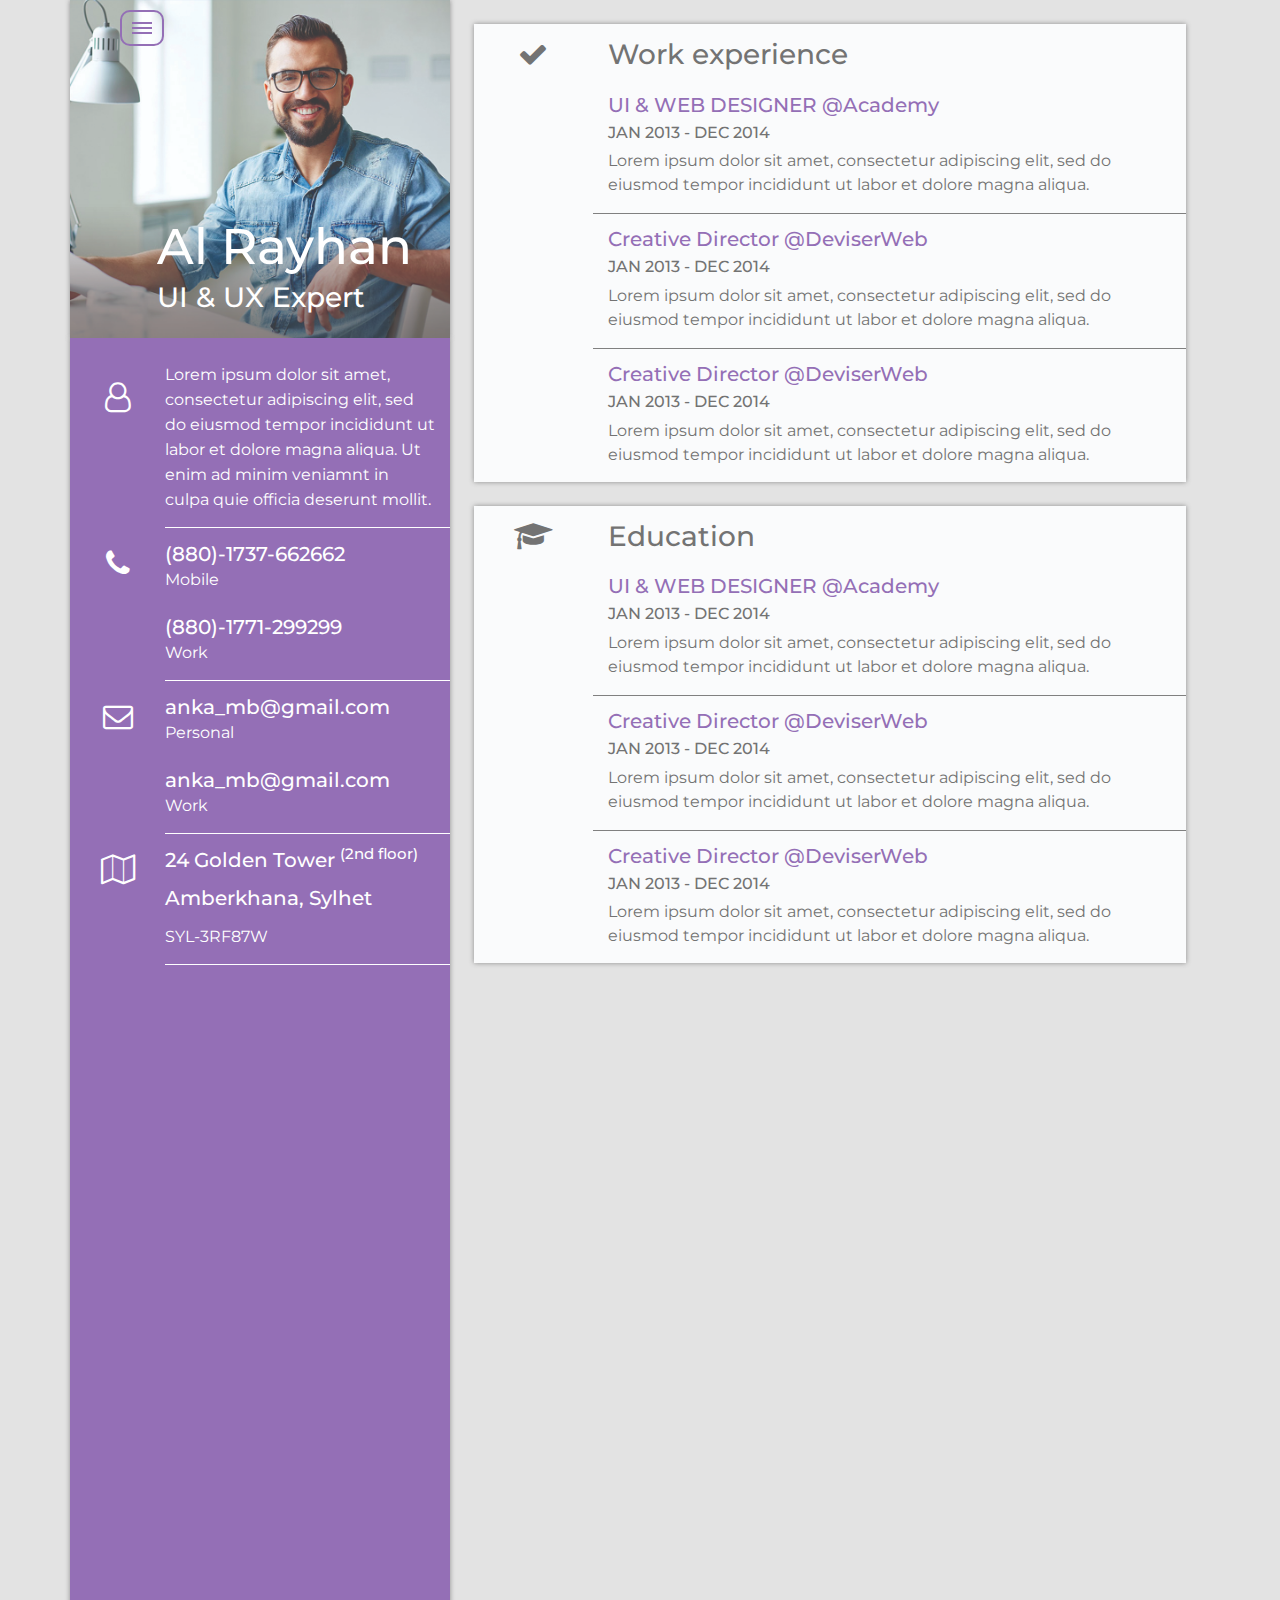
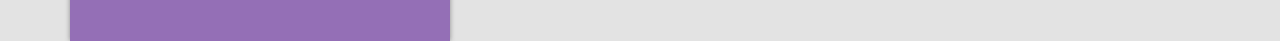
<file: index.html>
<!DOCTYPE html>
<html lang="en">

    <head>
        <meta charset="utf-8">
        <meta http-equiv="X-UA-Compatible" content="IE=edge">
        <meta name="viewport" content="width=device-width, initial-scale=1, shrink-to-fit=no">
        <meta name="author" content="Anka Markovic-Borak">
        <meta name="description" content="Cubes school project">
        <meta name="keywords" content="HTML, CSS, Bootstrap 4, JavaScript, jQuery, portfolio">
        <!-- The above 3 meta tags *must* come first in the head; any other head content must come *after* these tags -->
        <title>CV Resume</title>

        <!--FAV ICON-->
        <link rel="icon" href="favicon.ico" type="image/x-icon"> <!--Bitno je za SEO optimizaciju-->

        <!--FONTS-->
        <link href="https://fonts.googleapis.com/css?family=Dancing+Script:400,700|Montserrat:100,100i,200,200i,300,300i,400,400i,500,500i,600,600i,700,700i,800,800i,900,900i&amp;subset=cyrillic,cyrillic-ext,latin-ext,vietnamese" rel="stylesheet">

        <!-- Bootstrap -->
        <link href="css/bootstrap.css" rel="stylesheet">
        <link rel="stylesheet" href="https://cdnjs.cloudflare.com/ajax/libs/font-awesome/4.7.0/css/font-awesome.min.css">

        <link href="css/style.css" rel="stylesheet" type="text/css" />
        <link href="css/responsive.css" rel="stylesheet" type="text/css" />
        <!-- HTML5 shim and Respond.js for IE8 support of HTML5 elements and media queries -->
        <!-- WARNING: Respond.js doesn't work if you view the page via file:// -->
        <!--[if lt IE 9]>
              <script src="https://oss.maxcdn.com/html5shiv/3.7.3/html5shiv.min.js"></script>
              <script src="https://oss.maxcdn.com/respond/1.4.2/respond.min.js"></script>
            <![endif]-->
    </head>

    <body style="background-color: #e3e3e3">
        <!--VERTICAL MENU START-->
        <nav class="menu">
            <ul class="side-menu list-unstyled">
                <li>
                    <a href="index.html">Cv Resume</a>
                </li>
                <li>
                    <a href="cover-letter.html">Cover Letter</a>
                </li>
                <li>
                    <a href="portfolio.html">Portfolio</a>
                </li>
                <li>
                    <a href="single.html">Single</a>
                </li>
                <li>
                    <a href="blog.html">Blog</a>
                </li>
                <li>
                    <a href="contact.html">Contact</a>
                </li>
            </ul>
        </nav>
        <div class="menu-overlay">

        </div>
        <!--VERTICAL MENU END-->

        <div class="container">
            <!--MAIN START-->
            <main>
                <!--DIV CLASS="ROW" START-->
                <div class="row">
                    <div class="col-lg-5 col-xl-4 pr-0 pl-0 mb-4 mb-lg-0 vertical"> <!--klasa vertical je za vertikalni meni-->

                        <!--TOGGLE MENU START-->
                        <div class="toggle-menu">
                            <span></span>
                            <span></span>
                            <span></span>
                        </div><!--TOGGLE MENU END-->

                        <!--SECTION PICTURE START-->
                        <section class="picture">
                            <figure class="m-0">
                                <img src="img/profile_picture.jpg" alt=""/>
                                <div class="name">
                                    <h1><a href="#">Al Rayhan</a></h1>
                                    <h3>UI & UX Expert</h3>
                                </div>
                            </figure>
                        </section><!--SECTION PICTURE END-->

                        <!--SECTION INFO START-->
                        <section class="info pt-4" style="background-color: #946FB6;">
                            <!--ARTICLE USER START-->
                            <article class="user animation" data-animation="slideRight">
                                <div class="row no-gutters">
                                    <div class="col-3 text-center">
                                        <span class="fa fa-user-o"></span>
                                    </div>
                                    <div class="col-9">
                                        <p>
                                            Lorem ipsum dolor sit amet, consectetur adipiscing elit,
                                            sed do eiusmod tempor incididunt ut labor et dolore magna
                                            aliqua. Ut enim ad minim veniamnt in culpa quie officia
                                            deserunt mollit.
                                        </p>
                                    </div>
                                </div>
                            </article><!--ARTICLE USER END-->
                            <!--ARTICLE PHONE START-->
                            <article class="phone animation" data-animation="slideRight">
                                <div class="row no-gutters">
                                    <div class="col-3 text-center">
                                        <span class="fa fa-phone"></span>
                                    </div>
                                    <div class="col-9">
                                        <span class="h5">(880)-1737-662662</span>
                                        <p class="mb-4">Mobile</p>
                                        <span class="h5">(880)-1771-299299</span>
                                        <p>Work</p>
                                    </div>
                                </div>
                            </article><!--ARTICLE PHONE END-->
                            <!--ARTICLE EMAIL START-->
                            <article class="email animation" data-animation="slideRight">
                                <div class="row no-gutters">
                                    <div class="col-3 text-center">
                                        <span class="fa fa-envelope-o"></span>
                                    </div>
                                    <div class="col-9 bottom">
                                        <span class="h5">
                                            <a href="mailto:anka_mb@gmail.com">anka_mb@gmail.com</a>
                                        </span>
                                        <p class="mb-4">Personal</p>
                                        <span class="h5">
                                            <a href="mailto:anka_mb@gmail.com">anka_mb@gmail.com</a>
                                        </span>
                                        <p>Work</p>
                                    </div>
                                </div>
                            </article><!--ARTICLE EMAIL END-->
                            <!--ARTICLE ADDRESS START-->
                            <article class="address animation" data-animation="slideRight">
                                <div class="row no-gutters">
                                    <div class="col-3 text-center">
                                        <span class="fa fa-map-o"></span>
                                    </div>
                                    <div class="col-9 bottom">
                                        <p class="h5 mb-3">24 Golden Tower <sup>(2nd floor)</sup></p>
                                        <p class="h5 mb-3">Amberkhana, Sylhet</p>
                                        <p>SYL-3RF87W</p>
                                    </div>
                                </div>
                            </article><!--ARTICLE ADDRESS END-->
                            <!--ARTICLE SKILLS START-->
                            <article class="skills animation" data-animation="slideRight">
                                <div class="row no-gutters">
                                    <div class="col-3 text-center">
                                        <span class="fa fa-calendar-o"></span>
                                    </div>
                                    <div class="col-9">
                                        <p class="h5 mb-4 mb-md-5">Professional Skills</p>
                                        <article class="mb-4">
                                            <p>Adobe Photoshop</p>
                                            <div class="skill" data-skill="30">
                                                <div class="achievement">
                                                    <span></span>
                                                </div>
                                            </div>
                                        </article>
                                        <article class="mb-4">
                                            <p>HTML 5 & CSS 3</p>
                                            <div class="skill" data-skill="70">
                                                <div class="achievement">
                                                    <span></span>
                                                </div>
                                            </div>
                                        </article>
                                        <article class="mb-4">
                                            <p>Bootstrap 4</p>
                                            <div class="skill" data-skill="50">
                                                <div class="achievement">
                                                    <span></span>
                                                </div>
                                            </div>
                                        </article>
                                        <article class="mb-4">
                                            <p>JavaScript</p>
                                            <div class="skill" data-skill="40">
                                                <div class="achievement">
                                                    <span></span>
                                                </div>
                                            </div>
                                        </article>
                                        <article class="mb-4">
                                            <p>jQuery</p>
                                            <div class="skill" data-skill="50">
                                                <div class="achievement">
                                                    <span></span>
                                                </div>
                                            </div>
                                        </article>
                                        <article class="mb-4">
                                            <p>Angular</p>
                                            <div class="skill" data-skill="10">
                                                <div class="achievement">
                                                    <span></span>
                                                </div>
                                            </div>
                                        </article>
                                        <article class="mb-4">
                                            <p>PHP / MySQL</p>
                                            <div class="skill" data-skill="10">
                                                <div class="achievement">
                                                    <span></span>
                                                </div>
                                            </div>
                                        </article>
                                        <article class="mb-5">
                                            <p>WordPress</p>
                                            <div class="skill" data-skill="20">
                                                <div class="achievement">
                                                    <span></span>
                                                </div>
                                            </div>
                                        </article>
                                    </div>
                                </div>
                            </article><!--ARTICLE SKILLS END-->
                        </section><!--SECTION INFO END-->
                    </div>

                    <div class="col-lg-7 col-xl-8  p-0 p-lg-3 p-xl-4">

                        <!--SECTION EXPERIENCE START-->
                        <section class="experience mb-4" style="background-color: #fafbfc">
                            <article class="work-title">  
                                <div class="row">
                                    <div class="col-2 text-center">
                                        <span class="fa fa-check"></span>
                                    </div>
                                    <div class="col-10">
                                        <h3 class="mb-4">Work experience</h3>
                                    </div>
                                </div>
                            </article>
                            <article class="work">
                                <div class="row d-flex justify-content-end">
                                    <div class="col-10">
                                        <h5 class="pt-0">UI & WEB DESIGNER @Academy</h5>
                                        <h6>JAN 2013 - DEC 2014</h6>
                                        <p>
                                            Lorem ipsum dolor sit amet, consectetur adipiscing elit,
                                            sed do eiusmod tempor incididunt ut labor et dolore magna
                                            aliqua. 
                                        </p>
                                    </div>
                                </div>
                            </article>
                            <article class="work">
                                <div class="row d-flex justify-content-end">
                                    <div class="col-10">
                                        <h5>Creative Director @DeviserWeb</h5>
                                        <h6>JAN 2013 - DEC 2014</h6>
                                        <p>
                                            Lorem ipsum dolor sit amet, consectetur adipiscing elit,
                                            sed do eiusmod tempor incididunt ut labor et dolore magna
                                            aliqua. 
                                        </p>
                                    </div>
                                </div>
                            </article>
                            <article class="work">
                                <div class="row d-flex justify-content-end">
                                    <div class="col-10">
                                        <h5>Creative Director @DeviserWeb</h5>
                                        <h6>JAN 2013 - DEC 2014</h6>
                                        <p class="m-0">
                                            Lorem ipsum dolor sit amet, consectetur adipiscing elit,
                                            sed do eiusmod tempor incididunt ut labor et dolore magna
                                            aliqua. 
                                        </p>
                                    </div>
                                </div>
                            </article>
                        </section><!--SECTION EXPERIENCE END-->

                        <!--SECTION EDUCATION START-->
                        <section class="education mb-4 animation" data-animation="slideLeft"  style="background-color: #fafbfc">
                            <article class="work-title">  
                                <div class="row">
                                    <div class="col-2 text-center">
                                        <span class="fa fa-graduation-cap"></span>
                                    </div>
                                    <div class="col-10">
                                        <h3 class="mb-4">Education</h3>
                                    </div>
                                </div>
                            </article>
                            <article class="work">
                                <div class="row d-flex justify-content-end">
                                    <div class="col-10">
                                        <h5 class="pt-0">UI & WEB DESIGNER @Academy</h5>
                                        <h6>JAN 2013 - DEC 2014</h6>
                                        <p>
                                            Lorem ipsum dolor sit amet, consectetur adipiscing elit,
                                            sed do eiusmod tempor incididunt ut labor et dolore magna
                                            aliqua. 
                                        </p>
                                    </div>
                                </div>
                            </article>
                            <article class="work">
                                <div class="row d-flex justify-content-end">
                                    <div class="col-10">
                                        <h5>Creative Director @DeviserWeb</h5>
                                        <h6>JAN 2013 - DEC 2014</h6>
                                        <p>
                                            Lorem ipsum dolor sit amet, consectetur adipiscing elit,
                                            sed do eiusmod tempor incididunt ut labor et dolore magna
                                            aliqua. 
                                        </p>
                                    </div>
                                </div>
                            </article>
                            <article class="work">
                                <div class="row d-flex justify-content-end">
                                    <div class="col-10">
                                        <h5>Creative Director @DeviserWeb</h5>
                                        <h6>JAN 2013 - DEC 2014</h6>
                                        <p class="m-0">
                                            Lorem ipsum dolor sit amet, consectetur adipiscing elit,
                                            sed do eiusmod tempor incididunt ut labor et dolore magna
                                            aliqua. 
                                        </p>
                                    </div>
                                </div>
                            </article>
                        </section><!--SECTION EDUCATION END-->

                        <!--SECTION INTERESTS START-->
                        <section class="interests mb-4 animation" data-animation="slideLeft"  style="background-color: #fafbfc">
                            <article>  
                                <div class="row">
                                    <div class="col-2 text-center">
                                        <span class="fa fa-clock-o"></span>
                                    </div>
                                    <div class="col-10 mb-5">
                                        <h3>Interests</h3>
                                    </div>
                                </div>
                            </article>
                            <article>
                                <div class="row no-gutters">
                                    <div class="col">
                                        <img src="img/gitara1.png" alt=""/>
                                    </div>
                                    <div class="col">
                                        <img src="img/ice-cream1.png" alt=""/>
                                    </div>
                                    <div class="col">
                                        <img src="img/airplane1.png" alt=""/>
                                    </div>
                                    <div class="col">
                                        <img src="img/basketball1.png" alt=""/>
                                    </div>
                                    <div class="col">
                                        <img src="img/pencil1.png" alt=""/>
                                    </div>
                                </div>
                            </article>
                        </section><!--SECTION INTERESTS END-->

                        <!--SECTION SOCIAL START-->
                        <section class="social mb-4 animation" data-animation="slideLeft"  style="background-color: #fafbfc">
                            <div class="row">
                                <div class="col-md-6 d-flex justify-content-around mb-2 mb-md-0">
                                    <a href="https://www.google.rs" target="_blank">www.anka_mb.com</a>
                                </div>
                                <div class="col-md-6 d-flex justify-content-around">
                                    <a href="https://www.google.rs" target="_blank">www.anka_mb.com</a>
                                </div>
                            </div>
                        </section><!--SECTION SOCIAL END-->
                    </div>
                </div> <!--DIV CLASS="ROW" END-->
            </main><!--MAIN END-->
        </div>

        <!-- jQuery (necessary for Bootstrap's JavaScript plugins) -->
        <script src="js/jquery.min.js" type="text/javascript"></script>
        <script src="js/poper.js" type="text/javascript"></script>
        <!-- Include all compiled plugins (below), or include individual files as needed -->
        <script src="js/bootstrap.min.js"></script>
        <script src="js/main.js" type="text/javascript"></script>

        
    </body>

</html>
</file>
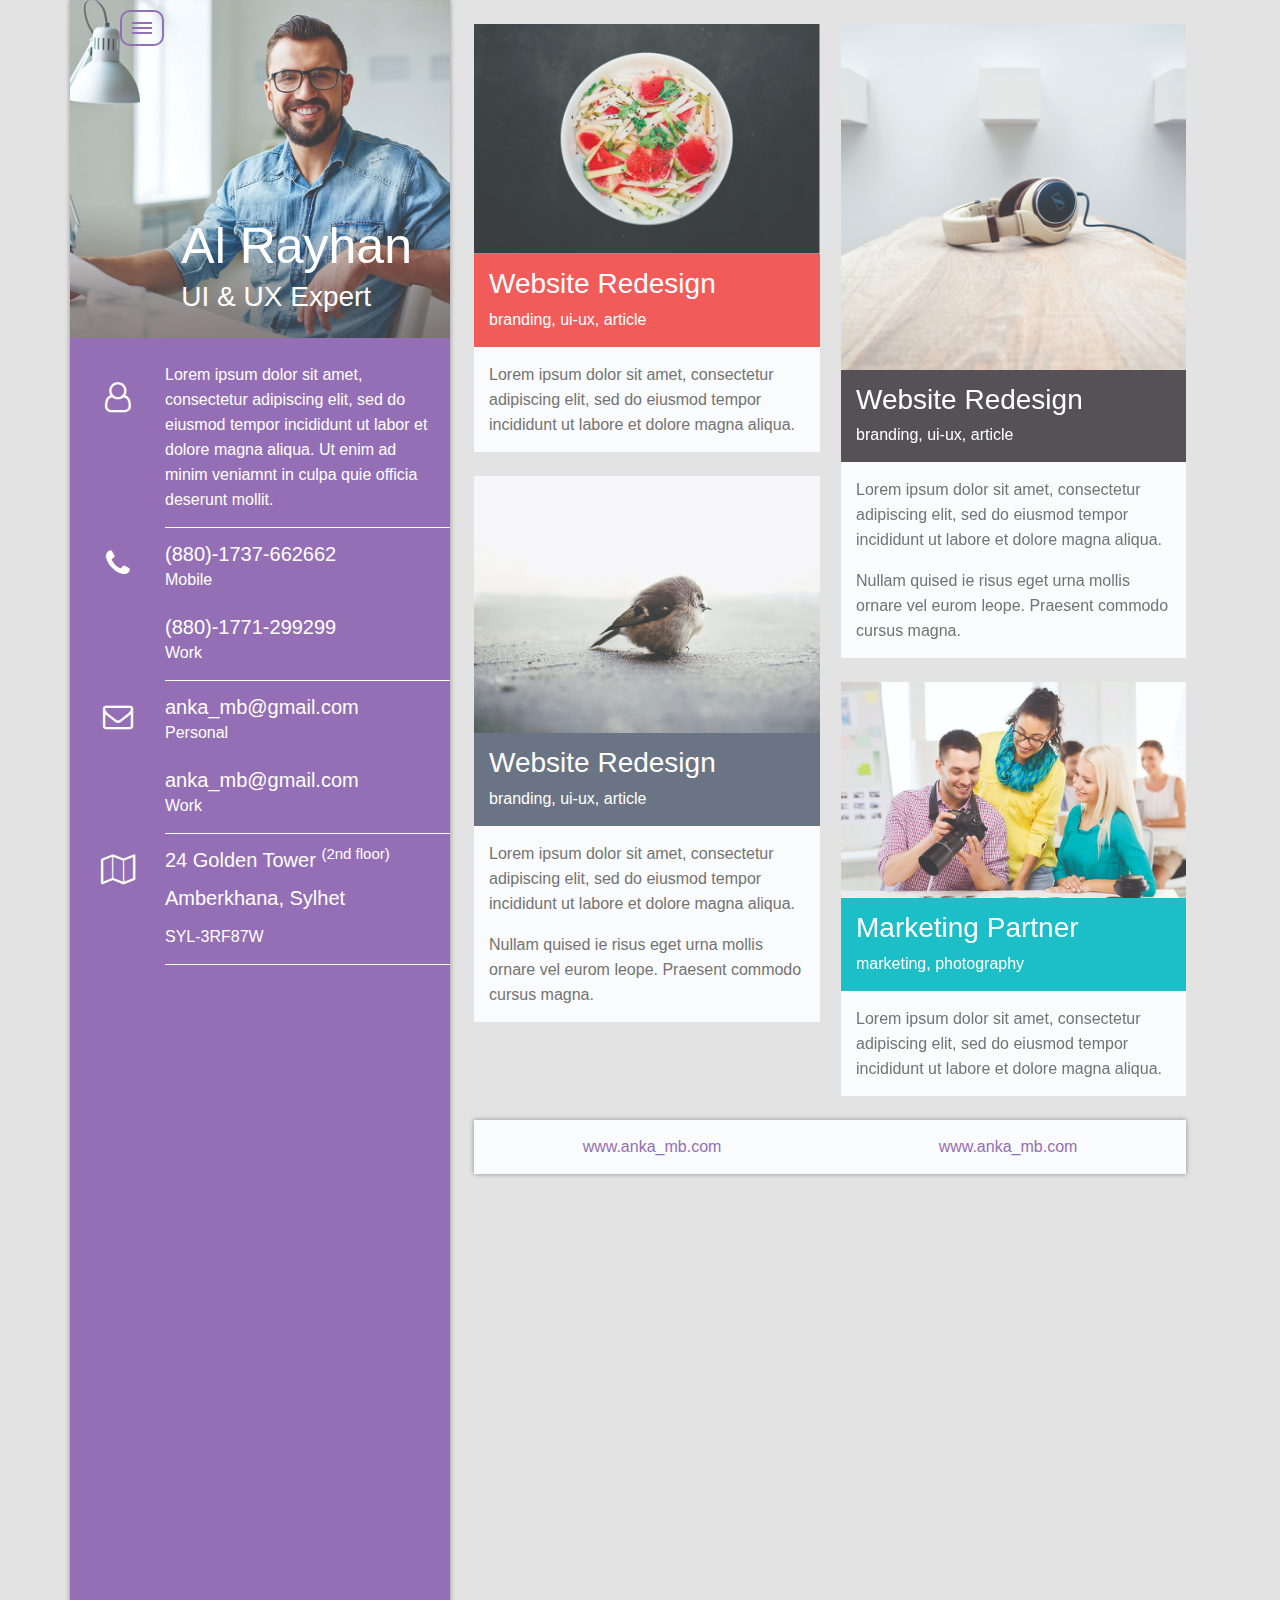
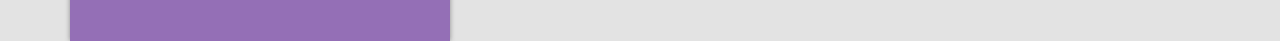
<file: blog.html>
<!DOCTYPE html>
<html lang="en">

    <head>
        <meta charset="utf-8">
        <meta http-equiv="X-UA-Compatible" content="IE=edge">
        <meta name="viewport" content="width=device-width, initial-scale=1, shrink-to-fit=no">
        <meta name="author" content="Anka Markovic-Borak">
        <meta name="description" content="Cubes school project">
        <meta name="keywords" content="HTML, CSS, Bootstrap 4, JavaScript, jQuery, portfolio">
        <!-- The above 3 meta tags *must* come first in the head; any other head content must come *after* these tags -->
        <title>Portfolio</title>
        
        <!--FAV ICON-->
        <link rel="icon" href="favicon.ico" type="image/x-icon"> <!--Bitno je za SEO optimizaciju-->

        <!--FONTS-->
        <link href="https://fonts.googleapis.com/css?family=Dancing+Script:400,700|Roboto:100,100i,300,300i,400,400i,500,500i,700,700i,900,900i&amp;subset=cyrillic,cyrillic-ext,greek,greek-ext,latin-ext,vietnamese" rel="stylesheet">

        <!-- Bootstrap -->
        <link href="css/bootstrap.css" rel="stylesheet">
        <link rel="stylesheet" href="https://cdnjs.cloudflare.com/ajax/libs/font-awesome/4.7.0/css/font-awesome.min.css">

        <link href="css/style.css" rel="stylesheet" type="text/css" />
        <link href="css/responsive.css" rel="stylesheet" type="text/css" />
        <!-- HTML5 shim and Respond.js for IE8 support of HTML5 elements and media queries -->
        <!-- WARNING: Respond.js doesn't work if you view the page via file:// -->
        <!--[if lt IE 9]>
              <script src="https://oss.maxcdn.com/html5shiv/3.7.3/html5shiv.min.js"></script>
              <script src="https://oss.maxcdn.com/respond/1.4.2/respond.min.js"></script>
            <![endif]-->
    </head>

   <body style="background-color: #e3e3e3">
        <!--VERTICAL MENU START-->
        <nav class="menu">
            <ul class="side-menu list-unstyled">
                <li>
                    <a href="index.html">Cv Resume</a>
                </li>
                <li>
                    <a href="cover-letter.html">Cover Letter</a>
                </li>
                <li>
                    <a href="portfolio.html">Portfolio</a>
                </li>
                <li>
                    <a href="single.html">Single</a>
                </li>
                <li>
                    <a href="blog.html">Blog</a>
                </li>
                <li>
                    <a href="contact.html">Contact</a>
                </li>
            </ul>
        </nav>
        <div class="menu-overlay">
            
        </div>
        <!--VERTICAL MENU END-->
        
        <div class="container">
            <!--MAIN START-->
            <main>
                <!--DIV CLASS="ROW" START-->
                <div class="row">
                    <div class="col-lg-5 col-xl-4 pr-0 pl-0 mb-4 mb-lg-0 vertical"> <!--klasa vertical je za vertikalni meni-->
                        
                        <!--TOGGLE MENU START-->
                        <div class="toggle-menu">
                            <span></span>
                            <span></span>
                            <span></span>
                        </div><!--TOGGLE MENU END-->

                        <!--SECTION PICTURE START-->
                        <section class="picture">
                            <figure class="m-0">
                                <img src="img/profile_picture.jpg" alt=""/>
                                <div class="name">
                                    <h1><a href="#">Al Rayhan</a></h1>
                                    <h3>UI & UX Expert</h3>
                                </div>
                            </figure>
                        </section><!--SECTION PICTURE END-->

                        <!--SECTION INFO START-->
                        <section class="info pt-4" style="background-color: #946FB6;">
                            <!--ARTICLE USER START-->
                            <article class="user animation" data-animation="slideRight">
                                <div class="row no-gutters">
                                    <div class="col-3 text-center">
                                        <span class="fa fa-user-o"></span>
                                    </div>
                                    <div class="col-9">
                                        <p>
                                            Lorem ipsum dolor sit amet, consectetur adipiscing elit,
                                            sed do eiusmod tempor incididunt ut labor et dolore magna
                                            aliqua. Ut enim ad minim veniamnt in culpa quie officia
                                            deserunt mollit.
                                        </p>
                                    </div>
                                </div>
                            </article><!--ARTICLE USER END-->
                            <!--ARTICLE PHONE START-->
                            <article class="phone animation" data-animation="slideRight">
                                <div class="row no-gutters">
                                    <div class="col-3 text-center">
                                        <span class="fa fa-phone"></span>
                                    </div>
                                    <div class="col-9">
                                        <span class="h5">(880)-1737-662662</span>
                                        <p class="mb-4">Mobile</p>
                                        <span class="h5">(880)-1771-299299</span>
                                        <p>Work</p>
                                    </div>
                                </div>
                            </article><!--ARTICLE PHONE END-->
                            <!--ARTICLE EMAIL START-->
                            <article class="email animation" data-animation="slideRight">
                                <div class="row no-gutters">
                                    <div class="col-3 text-center">
                                        <span class="fa fa-envelope-o"></span>
                                    </div>
                                    <div class="col-9 bottom">
                                        <span class="h5">
                                            <a href="mailto:anka_mb@gmail.com">anka_mb@gmail.com</a>
                                        </span>
                                        <p class="mb-4">Personal</p>
                                        <span class="h5">
                                            <a href="mailto:anka_mb@gmail.com">anka_mb@gmail.com</a>
                                        </span>
                                        <p>Work</p>
                                    </div>
                                </div>
                            </article><!--ARTICLE EMAIL END-->
                            <!--ARTICLE ADDRESS START-->
                            <article class="address animation" data-animation="slideRight">
                                <div class="row no-gutters">
                                    <div class="col-3 text-center">
                                        <span class="fa fa-map-o"></span>
                                    </div>
                                    <div class="col-9 bottom">
                                        <p class="h5 mb-3">24 Golden Tower <sup>(2nd floor)</sup></p>
                                        <p class="h5 mb-3">Amberkhana, Sylhet</p>
                                        <p>SYL-3RF87W</p>
                                    </div>
                                </div>
                            </article><!--ARTICLE ADDRESS END-->
                            <!--ARTICLE SKILLS START-->
                            <article class="skills animation" data-animation="slideRight">
                                <div class="row no-gutters">
                                    <div class="col-3 text-center">
                                        <span class="fa fa-calendar-o"></span>
                                    </div>
                                    <div class="col-9">
                                        <p class="h5 mb-4 mb-md-5">Professional Skills</p>
                                        <article class="mb-4">
                                            <p>Adobe Photoshop</p>
                                            <div class="skill" data-skill="30">
                                                <div class="achievement">
                                                    <span></span>
                                                </div>
                                            </div>
                                        </article>
                                        <article class="mb-4">
                                            <p>HTML 5 & CSS 3</p>
                                            <div class="skill" data-skill="70">
                                                <div class="achievement">
                                                    <span></span>
                                                </div>
                                            </div>
                                        </article>
                                        <article class="mb-4">
                                            <p>Bootstrap 4</p>
                                            <div class="skill" data-skill="50">
                                                <div class="achievement">
                                                    <span></span>
                                                </div>
                                            </div>
                                        </article>
                                        <article class="mb-4">
                                            <p>JavaScript</p>
                                            <div class="skill" data-skill="40">
                                                <div class="achievement">
                                                    <span></span>
                                                </div>
                                            </div>
                                        </article>
                                        <article class="mb-4">
                                            <p>jQuery</p>
                                            <div class="skill" data-skill="50">
                                                <div class="achievement">
                                                    <span></span>
                                                </div>
                                            </div>
                                        </article>
                                        <article class="mb-4">
                                            <p>Angular</p>
                                            <div class="skill" data-skill="10">
                                                <div class="achievement">
                                                    <span></span>
                                                </div>
                                            </div>
                                        </article>
                                        <article class="mb-4">
                                            <p>PHP / MySQL</p>
                                            <div class="skill" data-skill="10">
                                                <div class="achievement">
                                                    <span></span>
                                                </div>
                                            </div>
                                        </article>
                                        <article class="mb-5">
                                            <p>WordPress</p>
                                            <div class="skill" data-skill="10">
                                                <div class="achievement">
                                                    <span></span>
                                                </div>
                                            </div>
                                        </article>
                                    </div>
                                </div>
                            </article><!--ARTICLE SKILLS END-->
                        </section><!--SECTION INFO END-->
                    </div>

                    <div class="col-lg-7 col-xl-8  p-0 p-lg-3 p-xl-4">
                        <!--SECTION REDESIGN START-->
                        <section class="redesign">
                            <div class="row masonery small-padding">
                                <div class="col-md-6">
                                    <article class="mb-4">
                                        <a href="#">
                                            <img src="img/meal.jpg" alt=""/>
                                        </a>
                                        <div class="article-header" style="background-color: #f15c5b">
                                            <h3><a href="#">Website Redesign</a></h3>
                                            <p class="text-white mb-0">branding, ui-ux, article</p>
                                        </div>
                                        <div class="description">
                                            <p class="mb-0">
                                                Lorem ipsum dolor sit amet, consectetur 
                                                adipiscing elit, sed do eiusmod tempor 
                                                incididunt ut labore et dolore magna aliqua. 
                                            </p>
                                        </div>
                                    </article>
                                </div>
                                <div class="col-md-6">
                                    <article class="mb-4">
                                        <a href="#">
                                            <img src="img/camera.jpg" alt=""/>
                                        </a>
                                        <div class="article-header" style="background-color: #555157">
                                            <h3><a href="#">Website Redesign</a></h3>
                                            <p class="text-white mb-0">branding, ui-ux, article</p>
                                        </div>
                                        <div class="description">
                                            <p>
                                                Lorem ipsum dolor sit amet, consectetur 
                                                adipiscing elit, sed do eiusmod tempor 
                                                incididunt ut labore et dolore magna aliqua. 
                                            </p>
                                            <p class="mb-0">
                                                Nullam quised ie risus eget urna mollis
                                                ornare vel eurom leope. Praesent commodo cursus magna.
                                            </p>
                                        </div>
                                    </article>
                                </div>  
                                <div class="col-md-6">
                                    <article class="mb-4">
                                        <a href="#">
                                            <img src="img/bird.jpg" alt=""/>
                                        </a>
                                        <div class="article-header" style="background-color: #6a7484">
                                            <h3><a href="#">Website Redesign</a></h3>
                                            <p class="text-white mb-0">branding, ui-ux, article</p>
                                        </div>
                                        <div class="description">
                                            <p>
                                                Lorem ipsum dolor sit amet, consectetur 
                                                adipiscing elit, sed do eiusmod tempor 
                                                incididunt ut labore et dolore magna aliqua. 
                                            </p>
                                            <p class="mb-0">
                                                Nullam quised ie risus eget urna mollis
                                                ornare vel eurom leope. Praesent commodo cursus magna.
                                            </p>
                                        </div>
                                    </article>
                                </div>
                                <div class="col-md-6">
                                    <article class="mb-4">
                                        <a href="#">
                                            <img src="img/team.jpg" alt=""/>
                                        </a>
                                        <div class="article-header" style="background-color: #1cbec8">
                                            <h3><a href="#">Marketing Partner</a></h3>
                                            <p class="text-white mb-0">marketing, photography</p>
                                        </div>
                                        <div class="description">
                                            <p class="mb-0">
                                                Lorem ipsum dolor sit amet, consectetur 
                                                adipiscing elit, sed do eiusmod tempor 
                                                incididunt ut labore et dolore magna aliqua. 
                                            </p>
                                        </div>
                                    </article>
                                </div>
                            </div>
                        </section><!--SECTION REDESIGN END-->
                        
                        <!--SECTION SOCIAL START-->
                        <section class="social mb-4"  style="background-color: #fafbfc">
                            <div class="row">
                                <div class="col-md-6 d-flex justify-content-around mb-2 mb-md-0">
                                    <a href="https://www.google.rs" target="_blank">www.anka_mb.com</a>
                                </div>
                                <div class="col-md-6 d-flex justify-content-around">
                                    <a href="https://www.google.rs" target="_blank">www.anka_mb.com</a>
                                </div>
                            </div>
                        </section><!--SECTION SOCIAL END-->
                    </div> 
                </div>
            </main><!--MAIN END-->
        </div>

<!-- jQuery (necessary for Bootstrap's JavaScript plugins) -->
<script src="js/jquery.min.js" type="text/javascript"></script>
<script src="js/poper.js" type="text/javascript"></script>
<!-- Include all compiled plugins (below), or include individual files as needed -->
<script src="js/bootstrap.min.js"></script>



<script src="js/main.js" type="text/javascript"></script>
</body>

</html>
</file>
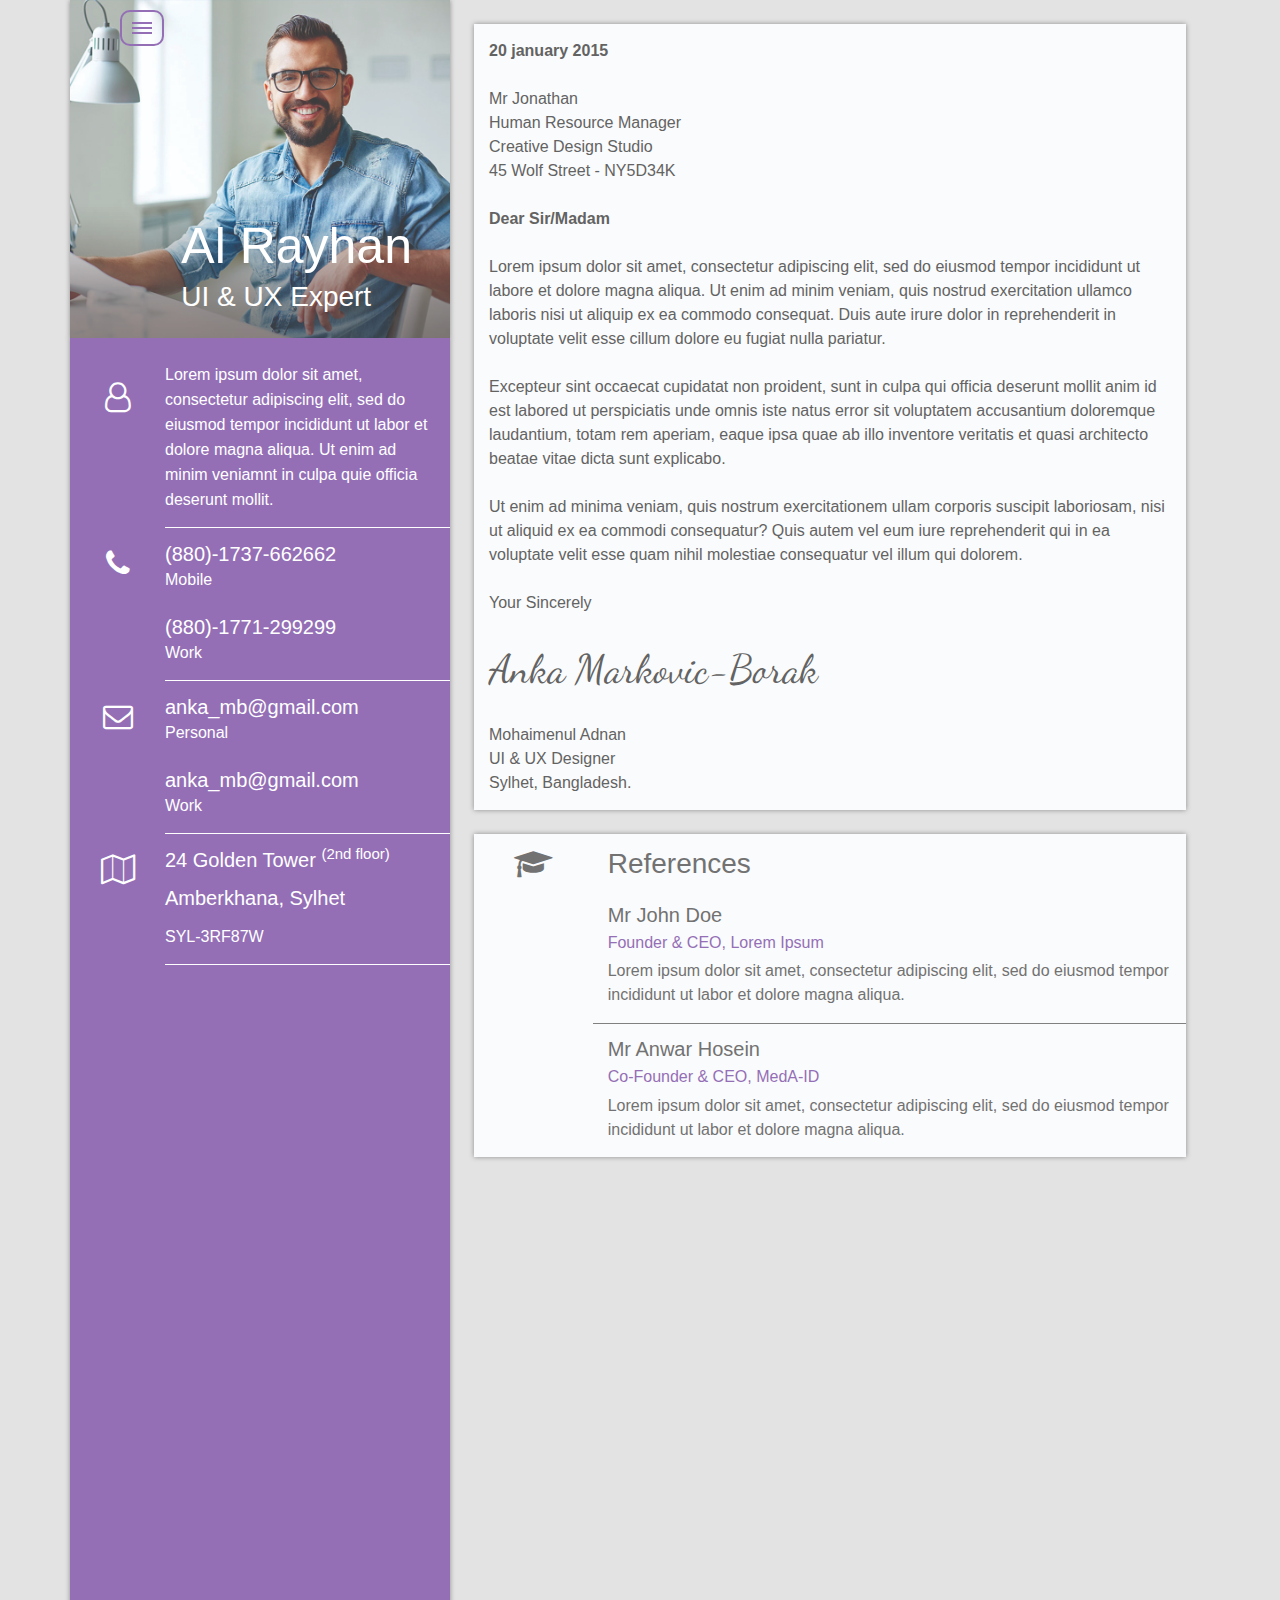
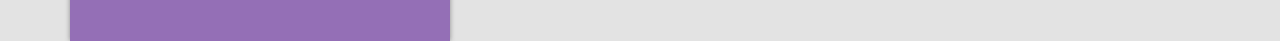
<file: cover-letter.html>
<!DOCTYPE html>
<html lang="en">

    <head>
        <meta charset="utf-8">
        <meta http-equiv="X-UA-Compatible" content="IE=edge">
        <meta name="viewport" content="width=device-width, initial-scale=1, shrink-to-fit=no">
        <meta name="author" content="Anka Markovic-Borak">
        <meta name="description" content="Cubes school project">
        <meta name="keywords" content="HTML, CSS, Bootstrap 4, JavaScript, jQuery, portfolio">
        <!-- The above 3 meta tags *must* come first in the head; any other head content must come *after* these tags -->
        <title>Cover Letter</title>
        
        <!--FAV ICON-->
        <link rel="icon" href="favicon.ico" type="image/x-icon"> <!--Bitno je za SEO optimizaciju-->

        <!--FONTS-->
        <link href="https://fonts.googleapis.com/css?family=Dancing+Script:400,700|Roboto:100,100i,300,300i,400,400i,500,500i,700,700i,900,900i&amp;subset=cyrillic,cyrillic-ext,greek,greek-ext,latin-ext,vietnamese" rel="stylesheet">

        <!-- Bootstrap -->
        <link href="css/bootstrap.css" rel="stylesheet">
        <link rel="stylesheet" href="https://cdnjs.cloudflare.com/ajax/libs/font-awesome/4.7.0/css/font-awesome.min.css">

        <link href="css/style.css" rel="stylesheet" type="text/css" />
        <link href="css/responsive.css" rel="stylesheet" type="text/css" />
        <!-- HTML5 shim and Respond.js for IE8 support of HTML5 elements and media queries -->
        <!-- WARNING: Respond.js doesn't work if you view the page via file:// -->
        <!--[if lt IE 9]>
              <script src="https://oss.maxcdn.com/html5shiv/3.7.3/html5shiv.min.js"></script>
              <script src="https://oss.maxcdn.com/respond/1.4.2/respond.min.js"></script>
            <![endif]-->
    </head>

   <body style="background-color: #e3e3e3">
        <!--VERTICAL MENU START-->
        <nav class="menu">
            <ul class="side-menu list-unstyled">
                <li>
                    <a href="index.html">Cv Resume</a>
                </li>
                <li>
                    <a href="cover-letter.html">Cover Letter</a>
                </li>
                <li>
                    <a href="portfolio.html">Portfolio</a>
                </li>
                <li>
                    <a href="single.html">Single</a>
                </li>
                <li>
                    <a href="blog.html">Blog</a>
                </li>
                <li>
                    <a href="contact.html">Contact</a>
                </li>
            </ul>
        </nav>
        <div class="menu-overlay">
            
        </div>
        <!--VERTICAL MENU END-->
        
        <div class="container">
            <!--MAIN START-->
            <main>
                <!--DIV CLASS="ROW" START-->
                <div class="row">
                    <div class="col-lg-5 col-xl-4 pr-0 pl-0 mb-4 mb-lg-0 vertical"> <!--klasa vertical je za vertikalni meni-->
                        
                        <!--TOGGLE MENU START-->
                        <div class="toggle-menu">
                            <span></span>
                            <span></span>
                            <span></span>
                        </div><!--TOGGLE MENU END-->

                        <!--SECTION PICTURE START-->
                        <section class="picture">
                            <figure class="m-0">
                                <img src="img/profile_picture.jpg" alt=""/>
                                <div class="name">
                                    <h1><a href="#">Al Rayhan</a></h1>
                                    <h3>UI & UX Expert</h3>
                                </div>
                            </figure>
                        </section><!--SECTION PICTURE END-->

                        <!--SECTION INFO START-->
                        <section class="info pt-4" style="background-color: #946FB6">
                            <!--ARTICLE USER START-->
                            <article class="user animation" data-animation="slideRight">
                                <div class="row no-gutters">
                                    <div class="col-3 text-center">
                                        <span class="fa fa-user-o"></span>
                                    </div>
                                    <div class="col-9">
                                        <p>
                                            Lorem ipsum dolor sit amet, consectetur adipiscing elit,
                                            sed do eiusmod tempor incididunt ut labor et dolore magna
                                            aliqua. Ut enim ad minim veniamnt in culpa quie officia
                                            deserunt mollit.
                                        </p>
                                    </div>
                                </div>
                            </article><!--ARTICLE USER END-->
                            <!--ARTICLE PHONE START-->
                            <article class="phone animation" data-animation="slideRight">
                                <div class="row no-gutters">
                                    <div class="col-3 text-center">
                                        <span class="fa fa-phone"></span>
                                    </div>
                                    <div class="col-9">
                                        <span class="h5">(880)-1737-662662</span>
                                        <p class="mb-4">Mobile</p>
                                        <span class="h5">(880)-1771-299299</span>
                                        <p>Work</p>
                                    </div>
                                </div>
                            </article><!--ARTICLE PHONE END-->
                            <!--ARTICLE EMAIL START-->
                            <article class="email animation" data-animation="slideRight">
                                <div class="row no-gutters">
                                    <div class="col-3 text-center">
                                        <span class="fa fa-envelope-o"></span>
                                    </div>
                                    <div class="col-9 bottom">
                                        <span class="h5">
                                            <a href="mailto:anka_mb@gmail.com">anka_mb@gmail.com</a>
                                        </span>
                                        <p class="mb-4">Personal</p>
                                        <span class="h5">
                                            <a href="mailto:anka_mb@gmail.com">anka_mb@gmail.com</a>
                                        </span>
                                        <p>Work</p>
                                    </div>
                                </div>
                            </article><!--ARTICLE EMAIL END-->
                            <!--ARTICLE ADDRESS START-->
                            <article class="address animation" data-animation="slideRight">
                                <div class="row no-gutters">
                                    <div class="col-3 text-center">
                                        <span class="fa fa-map-o"></span>
                                    </div>
                                    <div class="col-9 bottom">
                                        <p class="h5 mb-3">24 Golden Tower <sup>(2nd floor)</sup></p>
                                        <p class="h5 mb-3">Amberkhana, Sylhet</p>
                                        <p>SYL-3RF87W</p>
                                    </div>
                                </div>
                            </article><!--ARTICLE ADDRESS END-->
                            <!--ARTICLE SKILLS START-->
                            <article class="skills animation" data-animation="slideRight">
                                <div class="row no-gutters">
                                    <div class="col-3 text-center">
                                        <span class="fa fa-calendar-o"></span>
                                    </div>
                                    <div class="col-9">
                                        <p class="h5 mb-4 mb-md-5">Professional Skills</p>
                                        <article class="mb-4">
                                            <p>Adobe Photoshop</p>
                                            <div class="skill" data-skill="30">
                                                <div class="achievement">
                                                    <span></span>
                                                </div>
                                            </div>
                                        </article>
                                        <article class="mb-4">
                                            <p>HTML 5 & CSS 3</p>
                                            <div class="skill" data-skill="70">
                                                <div class="achievement">
                                                    <span></span>
                                                </div>
                                            </div>
                                        </article>
                                        <article class="mb-4">
                                            <p>Bootstrap 4</p>
                                            <div class="skill" data-skill="50">
                                                <div class="achievement">
                                                    <span></span>
                                                </div>
                                            </div>
                                        </article>
                                        <article class="mb-4">
                                            <p>JavaScript</p>
                                            <div class="skill" data-skill="40">
                                                <div class="achievement">
                                                    <span></span>
                                                </div>
                                            </div>
                                        </article>
                                        <article class="mb-4">
                                            <p>jQuery</p>
                                            <div class="skill" data-skill="50">
                                                <div class="achievement">
                                                    <span></span>
                                                </div>
                                            </div>
                                        </article>
                                        <article class="mb-4">
                                            <p>Angular</p>
                                            <div class="skill" data-skill="10">
                                                <div class="achievement">
                                                    <span></span>
                                                </div>
                                            </div>
                                        </article>
                                        <article class="mb-4">
                                            <p>PHP / MySQL</p>
                                            <div class="skill" data-skill="10">
                                                <div class="achievement">
                                                    <span></span>
                                                </div>
                                            </div>
                                        </article>
                                        <article class="mb-5">
                                            <p>WordPress</p>
                                            <div class="skill" data-skill="10">
                                                <div class="achievement">
                                                    <span></span>
                                                </div>
                                            </div>
                                        </article>
                                    </div>
                                </div>
                            </article><!--ARTICLE SKILLS END-->
                        </section><!--SECTION INFO END-->
                    </div>

                    <div class="col-lg-7 col-xl-8  p-0 p-lg-3 p-xl-4">
                        <!--SECTION COVER-LETTER START-->
                        <section class="cover-letter mb-4"  style="background-color: #fafbfc">
                            <article>
                                <p class="date mb-4">20 january 2015</p>
                                <address class="mb-4">
                                    Mr Jonathan<br>
                                    Human Resource Manager<br>
                                    Creative Design Studio<br>
                                    45 Wolf Street - NY5D34K
                                </address>
                                <p class="date mb-4">Dear Sir/Madam</p>
                                <p class="mb-4">
                                    Lorem ipsum dolor sit amet, consectetur adipiscing elit, 
                                    sed do eiusmod tempor incididunt ut labore et dolore magna aliqua. 
                                    Ut enim ad minim veniam, quis nostrud exercitation ullamco laboris 
                                    nisi ut aliquip ex ea commodo consequat. Duis aute irure dolor in 
                                    reprehenderit in voluptate velit esse cillum dolore eu fugiat nulla pariatur. 
                                </p>

                                <p class="mb-4">
                                    Excepteur sint occaecat cupidatat non proident, 
                                    sunt in culpa qui officia deserunt mollit anim id est 
                                    labored ut perspiciatis unde omnis iste natus error 
                                    sit voluptatem accusantium doloremque laudantium, 
                                    totam rem aperiam, eaque ipsa quae ab illo inventore 
                                    veritatis et quasi architecto beatae vitae dicta sunt explicabo. 
                                </p>

                                <p class="para3 mb-4">
                                    Ut enim ad minima veniam, quis nostrum exercitationem 
                                    ullam corporis suscipit laboriosam, nisi ut aliquid 
                                    ex ea commodi consequatur? Quis autem vel eum iure reprehenderit 
                                    qui in ea voluptate velit esse quam nihil molestiae consequatur 
                                    vel illum qui dolorem.
                                </p>

                                <p class="mb-4">Your Sincerely</p>

                                <p class="signature mb-4">Anka Markovic-Borak</p>

                                <address class="m-0">
                                    Mohaimenul Adnan<br>
                                    UI & UX Designer<br>
                                    Sylhet, Bangladesh.
                                </address>
                            </article>
                        </section><!--SECTION COVER-LETTER END-->

                        <!--SECTION REFERENCES START-->
                        <section class="references mb-4 animation" data-animation="slideLeft"  style="background-color: #fafbfc">
                            <article class="work-title">  
                                <div class="row">
                                    <div class="col-2 text-center">
                                        <span class="fa fa-graduation-cap"></span>
                                    </div>
                                    <div class="col-10">
                                        <h3 class="mb-4">References</h3>
                                    </div>
                                </div>
                            </article>
                            <article class="reference1">
                                <div class="row d-flex justify-content-end">
                                    <div class="col-10">
                                        <h5>Mr John Doe</h5>
                                        <h6>Founder & CEO, Lorem Ipsum</h6>
                                        <p>
                                            Lorem ipsum dolor sit amet, consectetur adipiscing elit,
                                            sed do eiusmod tempor incididunt ut labor et dolore magna
                                            aliqua. 
                                        </p>
                                    </div>
                                </div>
                            </article>
                            <article class="reference2">
                                <div class="row d-flex justify-content-end">
                                    <div class="col-10">
                                        <h5>Mr Anwar Hosein</h5>
                                        <h6>Co-Founder & CEO, MedA-ID</h6>
                                        <p class="m-0">
                                            Lorem ipsum dolor sit amet, consectetur adipiscing elit,
                                            sed do eiusmod tempor incididunt ut labor et dolore magna
                                            aliqua. 
                                        </p>
                                    </div>
                                </div>
                            </article>
                        </section><!--SECTION REFERENCES END-->
                        
                        <!-- Go to www.addthis.com/dashboard to customize your tools --> 
                        <div class="addthis_inline_share_toolbox text-center mb-4 animation" data-animation="slideLeft"></div>
                    </div>
                </div>
            </main><!--MAIN END-->
        </div>

        <!-- jQuery (necessary for Bootstrap's JavaScript plugins) -->
        <script src="js/jquery.min.js" type="text/javascript"></script>
        <script src="js/poper.js" type="text/javascript"></script>
        <!-- Include all compiled plugins (below), or include individual files as needed -->
        <script src="js/bootstrap.min.js"></script>
        <script src="js/main.js" type="text/javascript"></script>
        
        
        <!-- Go to www.addthis.com/dashboard to customize your tools --> 
        <script type="text/javascript" src="//s7.addthis.com/js/300/addthis_widget.js#pubid=ra-5a391e224da134c9"></script>
    
    </body>

</html>
</file>
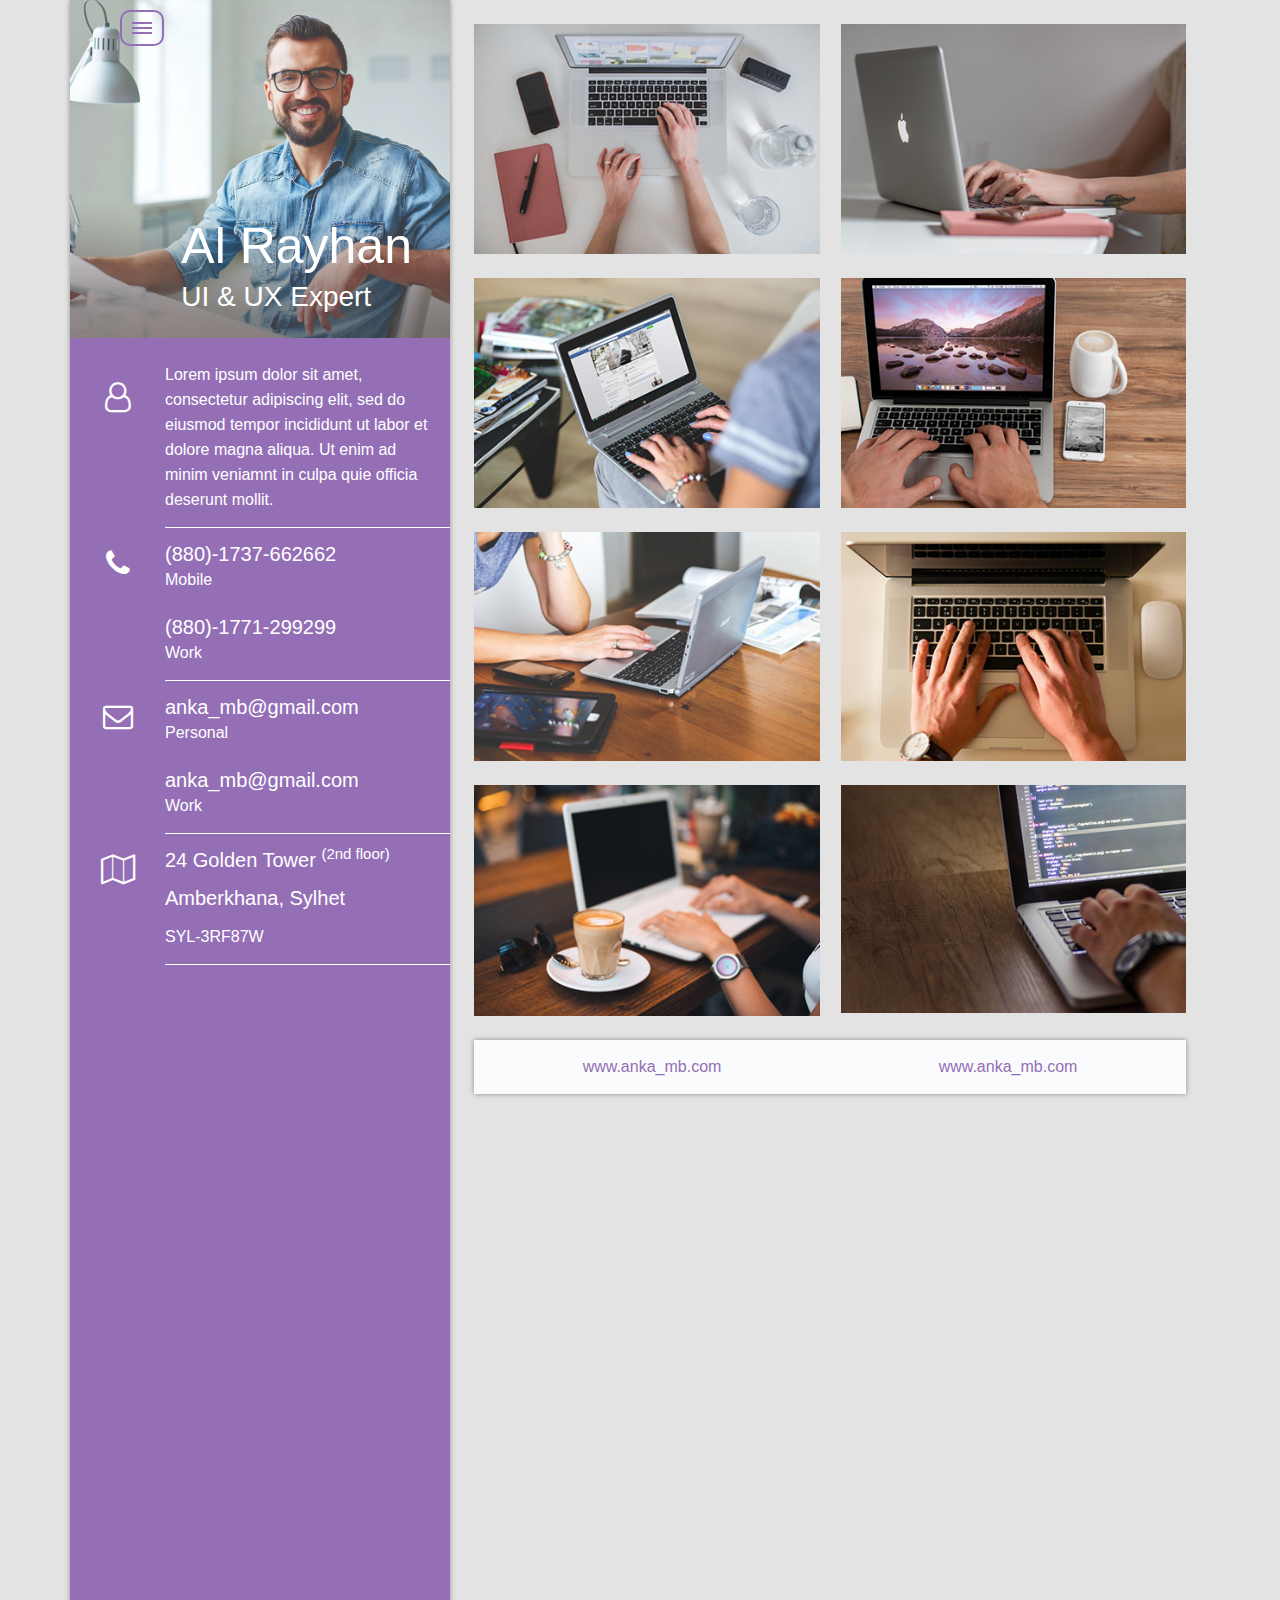
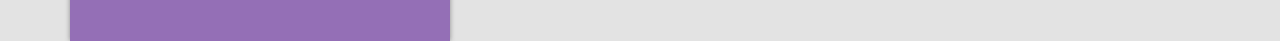
<file: portfolio.html>
<!DOCTYPE html>
<html lang="en">

    <head>
        <meta charset="utf-8">
        <meta http-equiv="X-UA-Compatible" content="IE=edge">
        <meta name="viewport" content="width=device-width, initial-scale=1, shrink-to-fit=no">
        <meta name="author" content="Anka Markovic-Borak">
        <meta name="description" content="Cubes school project">
        <meta name="keywords" content="HTML, CSS, Bootstrap 4, JavaScript, jQuery, portfolio">
        <!-- The above 3 meta tags *must* come first in the head; any other head content must come *after* these tags -->
        <title>Portfolio</title>
        
        <!--FAV ICON-->
        <link rel="icon" href="favicon.ico" type="image/x-icon"> <!--Bitno je za SEO optimizaciju-->

        <!--FONTS-->
        <link href="https://fonts.googleapis.com/css?family=Dancing+Script:400,700|Roboto:100,100i,300,300i,400,400i,500,500i,700,700i,900,900i&amp;subset=cyrillic,cyrillic-ext,greek,greek-ext,latin-ext,vietnamese" rel="stylesheet">

        <!-- Bootstrap -->
        <link href="css/bootstrap.css" rel="stylesheet">
        <link rel="stylesheet" href="https://cdnjs.cloudflare.com/ajax/libs/font-awesome/4.7.0/css/font-awesome.min.css">

        <link href="css/style.css" rel="stylesheet" type="text/css" />
        <link href="css/responsive.css" rel="stylesheet" type="text/css" />
        <!-- HTML5 shim and Respond.js for IE8 support of HTML5 elements and media queries -->
        <!-- WARNING: Respond.js doesn't work if you view the page via file:// -->
        <!--[if lt IE 9]>
              <script src="https://oss.maxcdn.com/html5shiv/3.7.3/html5shiv.min.js"></script>
              <script src="https://oss.maxcdn.com/respond/1.4.2/respond.min.js"></script>
            <![endif]-->
    </head>

   <body style="background-color: #e3e3e3">
        <!--VERTICAL MENU START-->
        <nav class="menu">
            <ul class="side-menu list-unstyled">
                <li>
                    <a href="index.html">Cv Resume</a>
                </li>
                <li>
                    <a href="cover-letter.html">Cover Letter</a>
                </li>
                <li>
                    <a href="portfolio.html">Portfolio</a>
                </li>
                <li>
                    <a href="single.html">Single</a>
                </li>
                <li>
                    <a href="blog.html">Blog</a>
                </li>
                <li>
                    <a href="contact.html">Contact</a>
                </li>
            </ul>
        </nav>
        <div class="menu-overlay">
            
        </div>
        <!--VERTICAL MENU END-->
        
        <div class="container">
            <!--MAIN START-->
            <main>
                <!--DIV CLASS="ROW" START-->
                <div class="row">
                    <div class="col-lg-5 col-xl-4 pr-0 pl-0 mb-4 mb-lg-0 vertical"> <!--klasa vertical je za vertikalni meni-->
                        
                        <!--TOGGLE MENU START-->
                        <div class="toggle-menu">
                            <span></span>
                            <span></span>
                            <span></span>
                        </div><!--TOGGLE MENU END-->

                        <!--SECTION PICTURE START-->
                        <section class="picture">
                            <figure class="m-0">
                                <img src="img/profile_picture.jpg" alt=""/>
                                <div class="name">
                                    <h1><a href="#">Al Rayhan</a></h1>
                                    <h3>UI & UX Expert</h3>
                                </div>
                            </figure>
                        </section><!--SECTION PICTURE END-->

                        <!--SECTION INFO START-->
                        <section class="info pt-4" style="background-color: #946FB6">
                            <!--ARTICLE USER START-->
                            <article class="user animation" data-animation="slideRight">
                                <div class="row no-gutters">
                                    <div class="col-3 text-center">
                                        <span class="fa fa-user-o"></span>
                                    </div>
                                    <div class="col-9">
                                        <p>
                                            Lorem ipsum dolor sit amet, consectetur adipiscing elit,
                                            sed do eiusmod tempor incididunt ut labor et dolore magna
                                            aliqua. Ut enim ad minim veniamnt in culpa quie officia
                                            deserunt mollit.
                                        </p>
                                    </div>
                                </div>
                            </article><!--ARTICLE USER END-->
                            <!--ARTICLE PHONE START-->
                            <article class="phone animation" data-animation="slideRight">
                                <div class="row no-gutters">
                                    <div class="col-3 text-center">
                                        <span class="fa fa-phone"></span>
                                    </div>
                                    <div class="col-9">
                                        <span class="h5">(880)-1737-662662</span>
                                        <p class="mb-4">Mobile</p>
                                        <span class="h5">(880)-1771-299299</span>
                                        <p>Work</p>
                                    </div>
                                </div>
                            </article><!--ARTICLE PHONE END-->
                            <!--ARTICLE EMAIL START-->
                            <article class="email animation" data-animation="slideRight">
                                <div class="row no-gutters">
                                    <div class="col-3 text-center">
                                        <span class="fa fa-envelope-o"></span>
                                    </div>
                                    <div class="col-9 bottom">
                                        <span class="h5">
                                            <a href="mailto:anka_mb@gmail.com">anka_mb@gmail.com</a>
                                        </span>
                                        <p class="mb-4">Personal</p>
                                        <span class="h5">
                                            <a href="mailto:anka_mb@gmail.com">anka_mb@gmail.com</a>
                                        </span>
                                        <p>Work</p>
                                    </div>
                                </div>
                            </article><!--ARTICLE EMAIL END-->
                            <!--ARTICLE ADDRESS START-->
                            <article class="address animation" data-animation="slideRight">
                                <div class="row no-gutters">
                                    <div class="col-3 text-center">
                                        <span class="fa fa-map-o"></span>
                                    </div>
                                    <div class="col-9 bottom">
                                        <p class="h5 mb-3">24 Golden Tower <sup>(2nd floor)</sup></p>
                                        <p class="h5 mb-3">Amberkhana, Sylhet</p>
                                        <p>SYL-3RF87W</p>
                                    </div>
                                </div>
                            </article><!--ARTICLE ADDRESS END-->
                            <!--ARTICLE SKILLS START-->
                            <article class="skills animation" data-animation="slideRight">
                                <div class="row no-gutters">
                                    <div class="col-3 text-center">
                                        <span class="fa fa-calendar-o"></span>
                                    </div>
                                    <div class="col-9">
                                        <p class="h5 mb-4 mb-md-5">Professional Skills</p>
                                        <article class="mb-4">
                                            <p>Adobe Photoshop</p>
                                            <div class="skill" data-skill="30">
                                                <div class="achievement">
                                                    <span></span>
                                                </div>
                                            </div>
                                        </article>
                                        <article class="mb-4">
                                            <p>HTML 5 & CSS 3</p>
                                            <div class="skill" data-skill="70">
                                                <div class="achievement">
                                                    <span></span>
                                                </div>
                                            </div>
                                        </article>
                                        <article class="mb-4">
                                            <p>Bootstrap 4</p>
                                            <div class="skill" data-skill="50">
                                                <div class="achievement">
                                                    <span></span>
                                                </div>
                                            </div>
                                        </article>
                                        <article class="mb-4">
                                            <p>JavaScript</p>
                                            <div class="skill" data-skill="40">
                                                <div class="achievement">
                                                    <span></span>
                                                </div>
                                            </div>
                                        </article>
                                        <article class="mb-4">
                                            <p>jQuery</p>
                                            <div class="skill" data-skill="50">
                                                <div class="achievement">
                                                    <span></span>
                                                </div>
                                            </div>
                                        </article>
                                        <article class="mb-4">
                                            <p>Angular</p>
                                            <div class="skill" data-skill="10">
                                                <div class="achievement">
                                                    <span></span>
                                                </div>
                                            </div>
                                        </article>
                                        <article class="mb-4">
                                            <p>PHP / MySQL</p>
                                            <div class="skill" data-skill="10">
                                                <div class="achievement">
                                                    <span></span>
                                                </div>
                                            </div>
                                        </article>
                                        <article class="mb-5">
                                            <p>WordPress</p>
                                            <div class="skill" data-skill="10">
                                                <div class="achievement">
                                                    <span></span>
                                                </div>
                                            </div>
                                        </article>
                                    </div>
                                </div>
                            </article><!--ARTICLE SKILLS END-->
                        </section><!--SECTION INFO END-->
                    </div>

                    <div class="col-lg-7 col-xl-8  p-0 p-lg-3 p-xl-4">
                        <!--SECTION PORTFOLIO START-->
                        <section class="portfolio">  <!--SLIKE NISU DOBRE DO MD-->
                            <div class="row small-padding">
                                <div class="col-md-6 mb-4">
                                    <a href="#">
                                        <figure class="m-0">
                                            <img src="img/portfolio/portfolio1.jpg" alt=""/>
                                        </figure>
                                        <div class="hover text-center">
                                            <h3>Creative design</h3>
                                            <p>
                                                Lorem ipsum dolor sit amet, consectetur 
                                                adipiscing elit, sed do eiusmod tempor 
                                            </p>
                                        </div>
                                    </a>
                                </div>
                                <div class="col-md-6 mb-4">
                                    <a href="#">
                                        <figure class="m-0">
                                            <img src="img/portfolio/portfolio2.jpg" alt=""/>
                                        </figure>
                                        <div class="hover text-center">
                                            <h3>Creative design</h3>
                                            <p>
                                                Lorem ipsum dolor sit amet, consectetur 
                                                adipiscing elit, sed do eiusmod tempor 
                                            </p>
                                        </div>
                                    </a>
                                </div> 
                                <div class="col-md-6 mb-4">
                                    <a href="#">
                                        <figure class="m-0">
                                            <img src="img/portfolio/portfolio3.jpg" alt=""/>
                                        </figure>
                                        <div class="hover text-center">
                                            <h3>Creative design</h3>
                                            <p>
                                                Lorem ipsum dolor sit amet, consectetur 
                                                adipiscing elit, sed do eiusmod tempor 
                                            </p>
                                        </div>
                                    </a>
                                </div>
                                <div class="col-md-6 mb-4">
                                    <a href="#">
                                        <figure class="m-0">
                                            <img src="img/portfolio/portfolio4.jpg" alt=""/>
                                        </figure>
                                        <div class="hover text-center">
                                            <h3>Creative design</h3>
                                            <p>
                                                Lorem ipsum dolor sit amet, consectetur 
                                                adipiscing elit, sed do eiusmod tempor 
                                            </p>
                                        </div>
                                    </a>
                                </div>
                                <div class="col-md-6 mb-4">
                                    <a href="#">
                                        <figure class="m-0">
                                            <img src="img/portfolio/portfolio5.jpg" alt=""/>
                                        </figure>
                                        <div class="hover text-center">
                                            <h3>Creative design</h3>
                                            <p>
                                                Lorem ipsum dolor sit amet, consectetur 
                                                adipiscing elit, sed do eiusmod tempor 
                                            </p>
                                        </div>
                                    </a>
                                </div>
                                <div class="col-md-6 mb-4">
                                    <a href="#">
                                        <figure class="m-0">
                                            <img src="img/portfolio/portfolio6.jpg" alt=""/>
                                        </figure>
                                        <div class="hover text-center">
                                            <h3>Creative design</h3>
                                            <p>
                                                Lorem ipsum dolor sit amet, consectetur 
                                                adipiscing elit, sed do eiusmod tempor 
                                            </p>
                                        </div>
                                    </a>
                                </div>
                                <div class="col-md-6 mb-4">
                                    <a href="#">
                                        <figure class="m-0">
                                            <img src="img/portfolio/portfolio7.jpg" alt=""/>
                                        </figure>
                                        <div class="hover text-center">
                                            <h3>Creative design</h3>
                                            <p>
                                                Lorem ipsum dolor sit amet, consectetur 
                                                adipiscing elit, sed do eiusmod tempor 
                                            </p>
                                        </div>
                                    </a>
                                </div>
                                <div class="col-md-6 mb-4">
                                    <a href="#">
                                        <figure class="m-0">
                                            <img src="img/portfolio/portfolio8.jpg" alt=""/>
                                        </figure>
                                        <div class="hover text-center">
                                            <h3>Creative design</h3>
                                            <p>
                                                Lorem ipsum dolor sit amet, consectetur 
                                                adipiscing elit, sed do eiusmod tempor 
                                            </p>
                                        </div>
                                    </a>
                                </div>
                            </div>
                        </section><!--SECTION PORTFOLIO END-->
                        
                        <!--SECTION SOCIAL START-->
                        <section class="social mb-4"  style="background-color: #fafbfc">
                            <div class="row">
                                <div class="col-md-6 d-flex justify-content-around mb-2 mb-md-0">
                                    <a href="https://www.google.rs" target="_blank">www.anka_mb.com</a>
                                </div>
                                <div class="col-md-6 d-flex justify-content-around">
                                    <a href="https://www.google.rs" target="_blank">www.anka_mb.com</a>
                                </div>
                            </div>
                        </section><!--SECTION SOCIAL END-->
                    </div> 
                </div>
            </main><!--MAIN END-->
        </div>

<!-- jQuery (necessary for Bootstrap's JavaScript plugins) -->
<script src="js/jquery.min.js" type="text/javascript"></script>
<script src="js/poper.js" type="text/javascript"></script>
<!-- Include all compiled plugins (below), or include individual files as needed -->
<script src="js/bootstrap.min.js"></script>



<script src="js/main.js" type="text/javascript"></script>
</body>

</html>
</file>
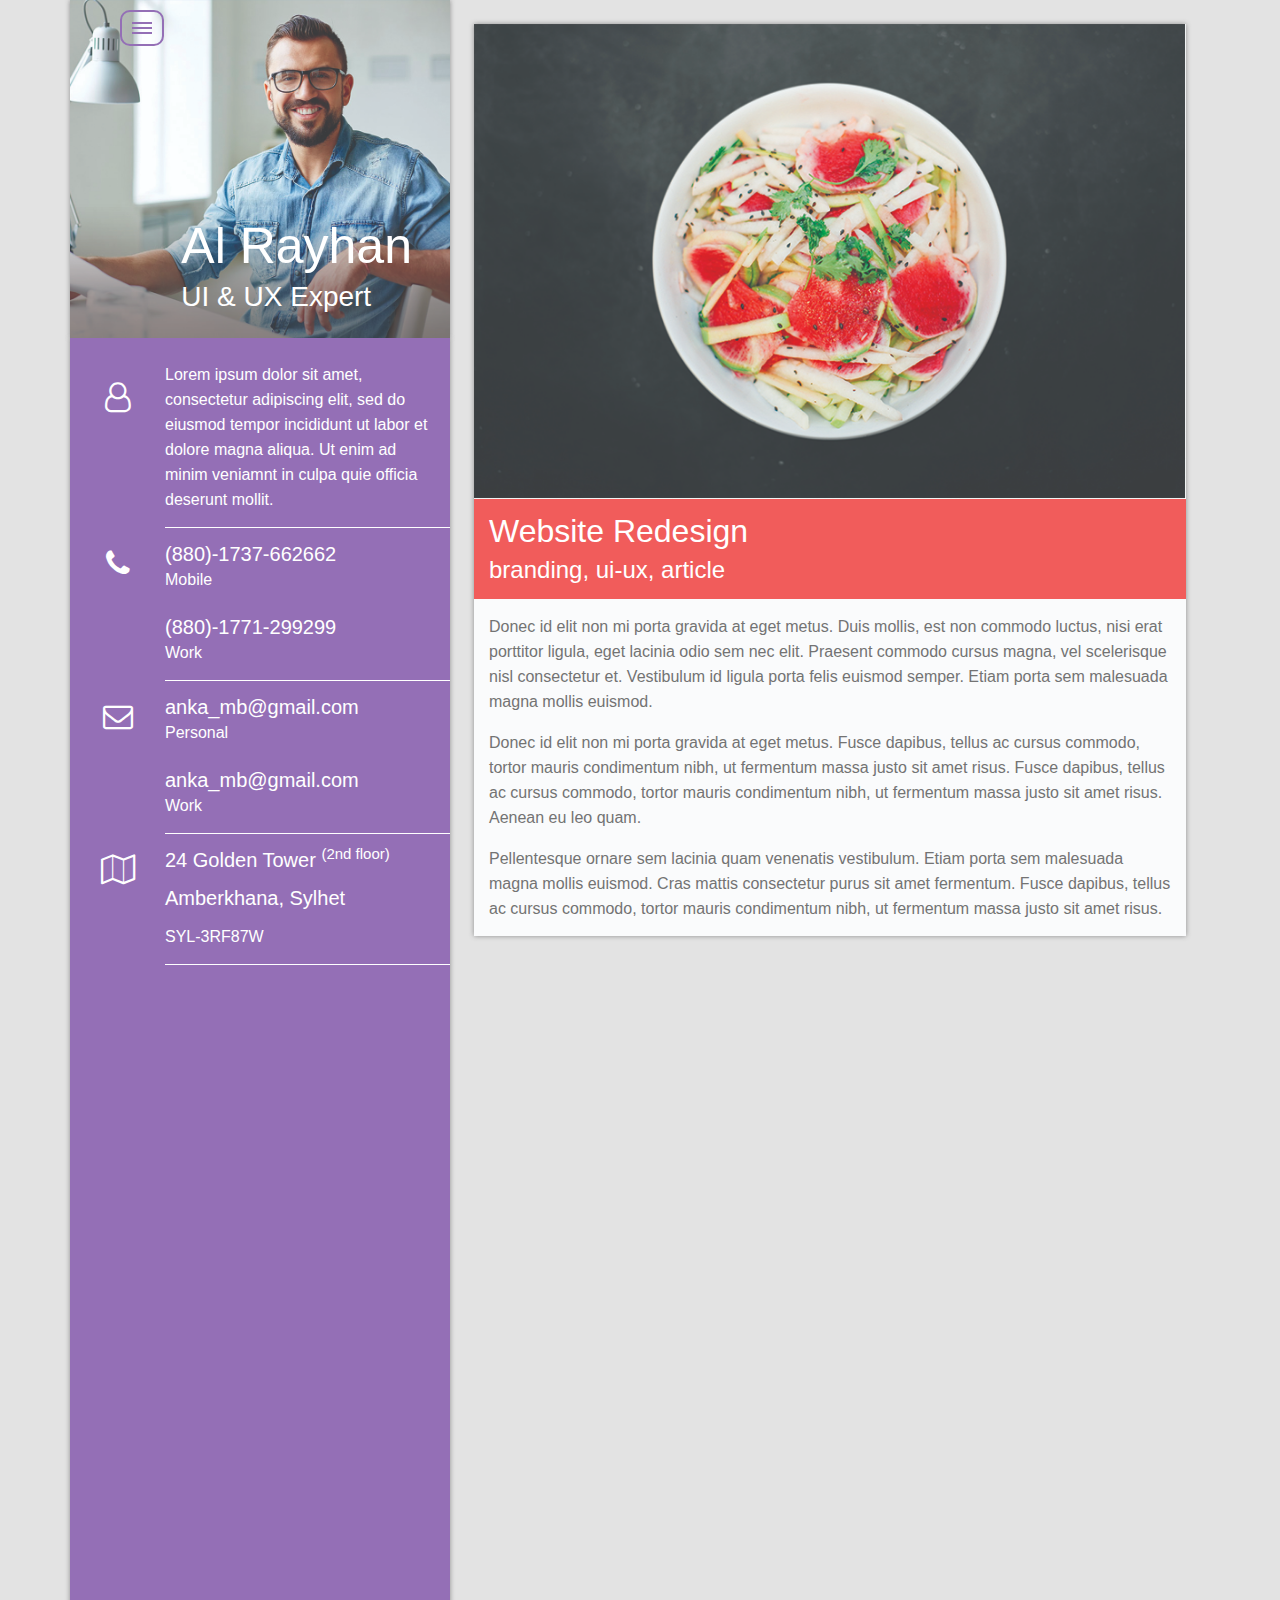
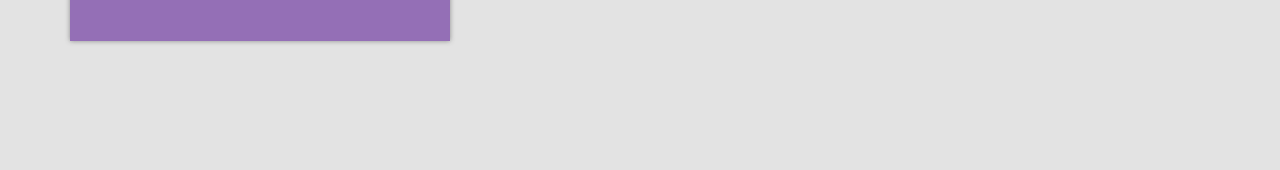
<file: single.html>
<!DOCTYPE html>
<html lang="en">

    <head>
        <meta charset="utf-8">
        <meta http-equiv="X-UA-Compatible" content="IE=edge">
        <meta name="viewport" content="width=device-width, initial-scale=1, shrink-to-fit=no">
        <meta name="author" content="Anka Markovic-Borak">
        <meta name="description" content="Cubes school project">
        <meta name="keywords" content="HTML, CSS, Bootstrap 4, JavaScript, jQuery, portfolio">
        <!-- The above 3 meta tags *must* come first in the head; any other head content must come *after* these tags -->
        <title>Single</title>
        
        <!--FAV ICON-->
        <link rel="icon" href="favicon.ico" type="image/x-icon"> <!--Bitno je za SEO optimizaciju-->

        <!--FONTS-->
        <link href="https://fonts.googleapis.com/css?family=Dancing+Script:400,700|Roboto:100,100i,300,300i,400,400i,500,500i,700,700i,900,900i&amp;subset=cyrillic,cyrillic-ext,greek,greek-ext,latin-ext,vietnamese" rel="stylesheet">

        <!-- Bootstrap -->
        <link href="css/bootstrap.css" rel="stylesheet">
        <link rel="stylesheet" href="https://cdnjs.cloudflare.com/ajax/libs/font-awesome/4.7.0/css/font-awesome.min.css">

        <link href="css/style.css" rel="stylesheet" type="text/css" />
        <link href="css/responsive.css" rel="stylesheet" type="text/css" />
        <!-- HTML5 shim and Respond.js for IE8 support of HTML5 elements and media queries -->
        <!-- WARNING: Respond.js doesn't work if you view the page via file:// -->
        <!--[if lt IE 9]>
              <script src="https://oss.maxcdn.com/html5shiv/3.7.3/html5shiv.min.js"></script>
              <script src="https://oss.maxcdn.com/respond/1.4.2/respond.min.js"></script>
            <![endif]-->
    </head>

   <body style="background-color: #e3e3e3">
        <!--VERTICAL MENU START-->
        <nav class="menu">
            <ul class="side-menu list-unstyled">
                <li>
                    <a href="index.html">Cv Resume</a>
                </li>
                <li>
                    <a href="cover-letter.html">Cover Letter</a>
                </li>
                <li>
                    <a href="portfolio.html">Portfolio</a>
                </li>
                <li>
                    <a href="single.html">Single</a>
                </li>
                <li>
                    <a href="blog.html">Blog</a>
                </li>
                <li>
                    <a href="contact.html">Contact</a>
                </li>
            </ul>
        </nav>
        <div class="menu-overlay">
            
        </div>
        <!--VERTICAL MENU END-->
        
        <div class="container">
            <!--MAIN START-->
            <main>
                <!--DIV CLASS="ROW" START-->
                <div class="row">
                    <div class="col-lg-5 col-xl-4 pr-0 pl-0 mb-4 mb-lg-0 vertical"> <!--klasa vertical je za vertikalni meni-->
                        
                        <!--TOGGLE MENU START-->
                        <div class="toggle-menu">
                            <span></span>
                            <span></span>
                            <span></span>
                        </div><!--TOGGLE MENU END-->

                        <!--SECTION PICTURE START-->
                        <section class="picture">
                            <figure class="m-0">
                                <img src="img/profile_picture.jpg" alt=""/>
                                <div class="name">
                                    <h1><a href="#">Al Rayhan</a></h1>
                                    <h3>UI & UX Expert</h3>
                                </div>
                            </figure>
                        </section><!--SECTION PICTURE END-->

                        <!--SECTION INFO START-->
                        <section class="info pt-4" style="background-color: #946FB6">
                            <!--ARTICLE USER START-->
                            <article class="user animation" data-animation="slideRight">
                                <div class="row no-gutters">
                                    <div class="col-3 text-center">
                                        <span class="fa fa-user-o"></span>
                                    </div>
                                    <div class="col-9">
                                        <p>
                                            Lorem ipsum dolor sit amet, consectetur adipiscing elit,
                                            sed do eiusmod tempor incididunt ut labor et dolore magna
                                            aliqua. Ut enim ad minim veniamnt in culpa quie officia
                                            deserunt mollit.
                                        </p>
                                    </div>
                                </div>
                            </article><!--ARTICLE USER END-->
                            <!--ARTICLE PHONE START-->
                            <article class="phone animation" data-animation="slideRight">
                                <div class="row no-gutters">
                                    <div class="col-3 text-center">
                                        <span class="fa fa-phone"></span>
                                    </div>
                                    <div class="col-9">
                                        <span class="h5">(880)-1737-662662</span>
                                        <p class="mb-4">Mobile</p>
                                        <span class="h5">(880)-1771-299299</span>
                                        <p>Work</p>
                                    </div>
                                </div>
                            </article><!--ARTICLE PHONE END-->
                            <!--ARTICLE EMAIL START-->
                            <article class="email animation" data-animation="slideRight">
                                <div class="row no-gutters">
                                    <div class="col-3 text-center">
                                        <span class="fa fa-envelope-o"></span>
                                    </div>
                                    <div class="col-9 bottom">
                                        <span class="h5">
                                            <a href="mailto:anka_mb@gmail.com">anka_mb@gmail.com</a>
                                        </span>
                                        <p class="mb-4">Personal</p>
                                        <span class="h5">
                                            <a href="mailto:anka_mb@gmail.com">anka_mb@gmail.com</a>
                                        </span>
                                        <p>Work</p>
                                    </div>
                                </div>
                            </article><!--ARTICLE EMAIL END-->
                            <!--ARTICLE ADDRESS START-->
                            <article class="address animation" data-animation="slideRight">
                                <div class="row no-gutters">
                                    <div class="col-3 text-center">
                                        <span class="fa fa-map-o"></span>
                                    </div>
                                    <div class="col-9 bottom">
                                        <p class="h5 mb-3">24 Golden Tower <sup>(2nd floor)</sup></p>
                                        <p class="h5 mb-3">Amberkhana, Sylhet</p>
                                        <p>SYL-3RF87W</p>
                                    </div>
                                </div>
                            </article><!--ARTICLE ADDRESS END-->
                            <!--ARTICLE SKILLS START-->
                            <article class="skills animation" data-animation="slideRight">
                                <div class="row no-gutters">
                                    <div class="col-3 text-center">
                                        <span class="fa fa-calendar-o"></span>
                                    </div>
                                    <div class="col-9">
                                        <p class="h5 mb-4 mb-md-5">Professional Skills</p>
                                        <article class="mb-4">
                                            <p>Adobe Photoshop</p>
                                            <div class="skill" data-skill="30">
                                                <div class="achievement">
                                                    <span></span>
                                                </div>
                                            </div>
                                        </article>
                                        <article class="mb-4">
                                            <p>HTML 5 & CSS 3</p>
                                            <div class="skill" data-skill="70">
                                                <div class="achievement">
                                                    <span></span>
                                                </div>
                                            </div>
                                        </article>
                                        <article class="mb-4">
                                            <p>Bootstrap 4</p>
                                            <div class="skill" data-skill="50">
                                                <div class="achievement">
                                                    <span></span>
                                                </div>
                                            </div>
                                        </article>
                                        <article class="mb-4">
                                            <p>JavaScript</p>
                                            <div class="skill" data-skill="40">
                                                <div class="achievement">
                                                    <span></span>
                                                </div>
                                            </div>
                                        </article>
                                        <article class="mb-4">
                                            <p>jQuery</p>
                                            <div class="skill" data-skill="50">
                                                <div class="achievement">
                                                    <span></span>
                                                </div>
                                            </div>
                                        </article>
                                        <article class="mb-4">
                                            <p>Angular</p>
                                            <div class="skill" data-skill="10">
                                                <div class="achievement">
                                                    <span></span>
                                                </div>
                                            </div>
                                        </article>
                                        <article class="mb-4">
                                            <p>PHP / MySQL</p>
                                            <div class="skill" data-skill="10">
                                                <div class="achievement">
                                                    <span></span>
                                                </div>
                                            </div>
                                        </article>
                                        <article class="mb-5">
                                            <p>WordPress</p>
                                            <div class="skill" data-skill="10">
                                                <div class="achievement">
                                                    <span></span>
                                                </div>
                                            </div>
                                        </article>
                                    </div>
                                </div>
                            </article><!--ARTICLE SKILLS END-->
                        </section><!--SECTION INFO END-->
                    </div>

                    <div class="col-lg-7 col-xl-8  p-0 p-lg-3 p-xl-4">
                        <!--SECTION PROJECT START-->
                        <section class="project mb-4">
                            <figure class="m-0">
                                <img src="img/meal.jpg" alt=""/>
                            </figure>
                            <div class="example1" style="background-color: #f15c5b;">
                                <h2 class="text-white">Website Redesign</h2>
                                <h4 class="text-white m-0">branding, ui-ux, article</h4>
                            </div>
                            <div class="example-description">
                                <p>Donec id elit non mi porta gravida at eget metus. 
                                    Duis mollis, est non commodo luctus, nisi erat 
                                    porttitor ligula, eget lacinia odio sem nec elit. 
                                    Praesent commodo cursus magna, vel scelerisque nisl 
                                    consectetur et. Vestibulum id ligula porta felis 
                                    euismod semper. Etiam porta sem malesuada magna mollis 
                                    euismod.
                                </p>
                                <p>Donec id elit non mi porta gravida at eget metus. 
                                    Fusce dapibus, tellus ac cursus commodo, tortor 
                                    mauris condimentum nibh, ut fermentum massa 
                                    justo sit amet risus. Fusce dapibus, tellus 
                                    ac cursus commodo, tortor mauris condimentum 
                                    nibh, ut fermentum massa justo sit amet risus. 
                                    Aenean eu leo quam.
                                </p>
                                <p class="mb-0">Pellentesque ornare sem lacinia quam venenatis vestibulum. 
                                    Etiam porta sem malesuada magna mollis euismod. 
                                    Cras mattis consectetur purus sit amet fermentum. 
                                    Fusce dapibus, tellus ac cursus commodo, tortor 
                                    mauris condimentum nibh, ut fermentum massa justo 
                                    sit amet risus.
                                </p>
                            </div>
                        </section><!--SECTION PROJECT END-->
                        
                        <!--SECTION COMMENTS START-->
                        <section class="comments mb-4 animation" data-animation="slideLeft" style="background-color: #fafbfc">
                            <div class="media pb-0">
                                <figure class="m-0">
                                    <img class="mr-3" src="img/reply.jpg" alt=""/>
                                </figure>
                                <div class="media-body">
                                    <h3>Jenny Doe</h3>
                                    <p class="small">February 18, 2015 at 2:56 pm</p>
                                    <p class="m-0">Lorem ipsum dolor sit amet, consectetur adipiscing elit, 
                                        sed do eiusmod tempor incididunt ut labore 
                                        et dolore magna aliqua. </p>

                                    <div class="media mt-4">
                                        <figure class="m-0 pr-3">
                                            <img src="img/reply2.png" alt=""/>
                                        </figure>
                                        <div class="media-body">
                                            <h3>Jenny Doe</h3>
                                            <p class="small">February 18, 2015 at 2:56 pm</p>
                                            <p class="m-0">Lorem ipsum dolor sit amet, consectetur adipiscing elit, 
                                                sed do eiusmod tempor incididunt ut labore 
                                                et dolore magna aliqua. </p>
                                        </div>
                                    </div>
                                </div>
                            </div>
                        </section> <!--SECTION COMMENTS END-->
                        
                        <!--SECTION FORM START-->
                        <section class="form mb-4 animation" data-animation="slideLeft"  style="background-color: #fafbfc">
                            <article>  
                                <div class="row">
                                    <div class="col-2 text-center">
                                        <span class="fa fa-commenting-o"></span>
                                    </div>
                                    <div class="col-10">
                                        <h3 class="mb-5">Comment</h3>
                                    </div>
                                </div>
                            </article>
                            <article>
                                <div class="row d-flex justify-content-end">
                                    <div class="col-10">
                                        <form class="contact-form" role="form" method="get" action="">
                                            <div class="form-group mb-5">
                                                <input class="form-control" type="text" name="name" value="" placeholder="Name *">
                                                <div class="error"></div>
                                            </div>

                                            <div class="form-group mb-5">
                                                <input class="form-control" type="email" name="email" value="" placeholder="Email *">
                                                <div class="error"></div>
                                            </div>

                                            <div class="form-group mb-5">
                                                <input class="form-control" type="text" name="message" value="" placeholder="Message *">
                                                <div class="error"></div>
                                            </div>

                                            <div class="form-group m-0">
                                                <button class="btn btn-default text-white" type="submit">Comment</button>
                                            </div>
                                        </form>
                                    </div>
                                </div>
                            </article>
                        </section><!--SECTION FORM END-->
                        
                        <!-- Go to www.addthis.com/dashboard to customize your tools --> 
                        <div class="addthis_inline_share_toolbox text-center mb-4 animation" data-animation="slideLeft"></div>
                        
                    </div>
                </div>
            </main><!--MAIN END-->
        </div>

        <!-- jQuery (necessary for Bootstrap's JavaScript plugins) -->
        <script src="js/jquery.min.js" type="text/javascript"></script>
        <script src="js/poper.js" type="text/javascript"></script>
        <!-- Include all compiled plugins (below), or include individual files as needed -->
        <script src="js/bootstrap.min.js"></script>
        
        <!--CUSTOM PAGE JS-->
        <script src="js/jquery.validate.min.js" type="text/javascript"></script>

        <script src="js/main.js" type="text/javascript"></script>
        
        <!-- Go to www.addthis.com/dashboard to customize your tools --> 
        <script type="text/javascript" src="//s7.addthis.com/js/300/addthis_widget.js#pubid=ra-5a391e224da134c9"></script>
        
        <script>

                
                
               
            
           

                $(function () {
                    $(".contact-form").validate({
                        highlight: function (element) {
                            $(element).closest('.form-group').addClass("has-danger");
                            $(element).addClass("form-control-danger");
                        },
                        unhighlight: function (element) {
                            $(element).closest('.form-group').removeClass('has-danger').addClass('has-success');
                            $(element).removeClass('form-control-danger').addClass('form-control-success');
                        },
                        rules: {
                            name: {
                                required: true,
                                rangelength: [2, 20]
                            },
                            email: {
                                required: true,
                                email: true
                            },
                            message: {
                                required: true,
                                rangelength: [5, 250]
                            }

                        },
                        messages: {
                            name: {
                                required: "The *Name field is required!",
                                rangelength: "The *Name must be between 2 and 20 characters!"
                            },
                            email: {
                                required: "The *Email field is required!",
                                email: "Please, enter a valid email address!"
                            },
                            message: {
                                required: "The *Message field is required!",
                                minlength: "The *Message must be between 5 and 250 characters!"
                            }
                        },
                        errorElement: 'p',
                        errorPlacement: function (error, element) {
                            error.appendTo($(element).closest('.form-group').find('.error'));
                        }

                    });
                });



        </script>
        
    </body>

</html>
</file>
<file: css/style.css>
/************GENERAL****************/

*{
    font-family: 'Montserrat', sans-serif;
}

html{
    font-size: 14px;
}

img{
    max-width: 100%;
    display: block;     
}

.small-padding{
    margin: auto -10.5px;
}

.small-padding > * {
    padding : 0 10.5px;
}

/****VERTICAL MENU START*****/

.vertical{
    position: relative;
}

.inactive{
    overflow: hidden;
}

.toggle-menu{
    padding: 10px;
    border: 2px solid #946FB6;
    position: absolute;
    top: 10px;
    left: 50px;
    z-index: 10;
    border-radius: 10px;
}

.toggle-menu span{
    display: block;
    height: 2px;
    background: #946FB6;
    margin-bottom: 3px;
    width: 20px;
}

.toggle-menu span:last-of-type{
    margin-bottom: 0;
}

.menu-overlay{
    position: fixed;
    width: 100%;
    height: 100%;
    background: rgba(0,0,0,0.3);
    top: 0;
    left: 0;
    z-index: 15;
    display: none;
}

.menu{
    position: fixed;
    left: -120%;
    top: 0;
    z-index: 20;
    transition: 1s ease;
}

.menu.active{
    left: 0px;
}

.menu .side-menu{
    height: 100vh;
    background: #946FB6;
    padding: 20px;
    min-width: 200px;
}

.menu .side-menu a{
    display: block;
    color: #fff;
    font-size: 20px;
    text-transform: uppercase;
    text-decoration: none;
    padding: 10px;
}

.menu .side-menu a:hover{
    background-color: #fff;
    color: #946FB6;
}
/****VERTICAL MENU END*****/



/*1. PAGE START*/
/**SECTION PICTURE START**/

.picture,
.info{
    box-shadow: 0 0 5px #8C8C8C;
}

.picture figure img{
    width: 100%;
    max-width: none;
}

.picture figure{
    position: relative;
}

.picture figure .name{
    position: absolute;
    bottom: 5%;
    right: 10%;
}

.picture .name h1 a{
    text-decoration: none;
    color: #fff;
}

.picture figure .name h3{
    color: #fff;
}

.picture figure .name h4{
    font-weight: 400;
}

/**SECTION PICTURE END**/


/**SECTION INFO START**/

.info{
    color: #fff;
    overflow: hidden;
}

.info .fa {
    font-size: 30px;
    margin-top: 20px;
}

.info .col-9{
    padding: 15px 0;
    padding-right: 15px;
}

.info article:first-of-type .col-9{
    padding-top: 0 !important;
}

/***ARTICLE USER***/

.info .user .col-9{
    border-bottom: 1px solid #fff;
}

.info .user p{
    margin: 0 !important;
}

.user p{
    line-height: 25px;
}

/***ARTICLE PHONE***/

.info .phone .col-9{
    border-bottom: 1px solid #fff;
}

.info .phone p:last-of-type,
.info .email p:last-of-type,
.info .address p:last-of-type{
    margin-bottom: 0;
}

/***ARTICLE EMAIL***/

.info .email .col-9{
    border-bottom: 1px solid #fff;
}

.info .email span a{
    text-decoration: none;
    color: #fff;
}

/***ARTICLE ADDRESS***/

.info .address .col-9{
    border-bottom: 1px solid #fff;
}

/***ARTICLE SKILLS***/

.skill{
    position: relative;
    height: 5px;
    border-radius: 3px;
    background: #ccc;

}
.skill .achievement{
    position: absolute;
    left: 0;
    top: 0;
    background: white;
    width: 0%;
    height: 5px;
    border-radius: 3px;
    transition: 1s linear;
}
.skill .achievement span{
    position: absolute;
    width: 14px;
    height: 14px;
    border-radius: 50%;
    background: white;
    right: -7px;
    top: -4.5px;
}
/**SECTION INFO END**/


/** SECTION EXPERIENCE START**/

.experience,
.education,
.interests,
.social{
    box-shadow: 0 0 5px #8C8C8C;
}

.experience h5,
.education h5{
    color: #946FB6;
}

.experience{
    color: #737373;
    padding: 15px;
}

.experience .work .col-10{
    border-bottom: 1px solid #808080;
}

.experience .work:last-of-type .col-10{
    border-bottom: none;
}

.experience .work h5{
    padding-top: 14px;
}

/*** ARTICLE WORK-TITLE***/

.work-title .fa{
    font-size: 30px; 
}

/***ARTICLE WORK***/

.work:last-of-type p {
    border-bottom: none;
}

/** SECTION EXPERIENCE END**/


/** SECTION EDUCATION START**/

.education{
    color: #737373;
    padding: 15px;
}

.education .work h5{
    padding-top: 14px;
}

.education .work .col-10{
    border-bottom: 1px solid #808080;
}

.education .work:last-of-type .col-10{
    border-bottom: none;
}

/** SECTION EDUCATION END**/


/** SECTION INTERESTS START**/

.interests{
    color: #737373;  
    padding: 15px;
}

.interests .fa{
    font-size: 30px;
}

.interests img{
    margin: auto;
    max-height: 40px;
}

/** SECTION INTERESTS END**/


/** SECTION SOCIAL START**/

.social{
    padding: 15px;
}

.social a{
    text-decoration: none;
    color: #946FB6;
}

/** SECTION SOCIAL END**/
/*1. PAGE END*/




/*2. PAGE START*/
/**SECTION COVER-LETTER START**/

.cover-letter,
.references{
    box-shadow: 0 0 5px #8C8C8C;
}

.cover-letter{
    color: #636363;
    padding: 15px;
}

.cover-letter .date{
    font-weight: bold;
}

.cover-letter .signature{
    font-family: 'Dancing Script', cursive;
    font-size: 25px;
}

/**SECTION COVER-LETTER END**/


/**SECTION REFERENCES START**/

.references{
    color: #727272;
    padding: 15px;
}

.references .fa{
    font-size: 30px;
    color: #727272;
}

.references .reference2 h5{
    padding-top: 14px;
}

.references h6{
    color: #946FB6;
}

.references .reference1 .col-10{
    border-bottom: 1px solid #808080;
}

/**SECTION REFERENCES END**/
/*2. PAGE END*/




/*3. PAGE START*/

.portfolio{
    overflow:hidden;
}

.portfolio a{
    position: relative;
    display: block;
}

.portfolio a figure{
    overflow: hidden;
}

.portfolio a img{
    width: 100%;
    transition: 1s linear;
}

.portfolio a:hover img{
    transform: scale(1.2);
}

.portfolio a .hover{
    padding: 20px;
    color: #fff;
    position: absolute;
    top: 0;
    left: 0;
    width: 100%;
    height: 100%;
    background: rgba(0,0,0,0.5);
    display: none;
}

.portfolio a:hover .hover{
    display: block;
}

.portfolio a h3,
.portfolio a p{
    position: relative;
    top: 30%;
}

/*3. PAGE END*/




/*4. PAGE START*/
/**SECTION PROJECT START**/

.project,
.comments{
    color: #737373;
}

.project,
.comments,
.form{
    box-shadow: 0 0 5px #8C8C8C;
}

.project figure img{
    display: block;
}

.project .example1{
    padding: 15px;
}

.project .example-description{
    background-color: #fafbfc;
    line-height: 25px;
    padding: 15px;
}

/**SECTION PROJECT END**/


/**SECTION COMMENTS START**/

.comments img{
    width: 32px !important;
    height: 32px !important;
}

.comments .media{
    padding: 15px;
}

/**SECTION COMMENTS END**/
/*4. PAGE END*/




/*5. PAGE START*/
/*SECTION REDESIGN START*/

.redesign{
    overflow:hidden;
}

.redesign .article-header h3 a{
    text-decoration: none;
    color: #fff;
}

.redesign .article-header,
.redesign .description{
    padding: 15px;
}

.redesign article img{
    display: block;
    width: 100%;
    transition: 0.5s linear;
}

.redesign article > a{
    display: block;
    overflow: hidden;
}

.redesign article > a:hover img{
    transform: scale(1.1);
}

.redesign .description{
    background-color: #fafbfc;
}

.redesign .description p{
    line-height: 25px;
    color: #737373;
}

.redesign .masonery{
    position: relative;
}

/*SECTION REDESIGN END*/
/*5. PAGE END*/




/*6. PAGE START*/
/**SECTION FORM START**/

.map #map{
    border: 1px solid #818181;
}

.form{
    padding: 15px;
    color: #727272;
}

.form article .fa{
    font-size: 30px;
}

.form input{
    border-top: none;
    border-right: none;
    border-left: none;
    background-color: #fafbfc;
}



.form input:focus{
    background-color: rgba(204,204,204,0.2);
    box-shadow: 0 0 5px #946FB6;
}

.form button{
    background-color: #946FB6;
}

/**SECTION FORM END**/
/*6. PAGE END*/



/****ANIMATIONS START****/
.animation{
    visibility: hidden;
    position: relative;
    transition: 1s linear;
}
@keyframes slideLeft{
    0%{
        opacity: 0;
        transform: translateX(50%);
    }
    100%{
        opacity: 1;
        transform: translateX(0);
    }
}
.slideLeft{
    animation-name: slideLeft;
    visibility: visible;
    animation-duration: 1s;
}

@keyframes slideRight{
    0%{
        opacity: 0;
        transform: translateX(-50%);
    }
    100%{
        opacity: 1;
        transform: translateX(0);
    }
}
.slideRight{
    animation-name: slideRight;
    visibility: visible;
    animation-duration: 1s;
}

@keyframes slideUp{
    0%{
        opacity: 0;
        transform: translateY(50%);
    }
    100%{
        opacity: 1;
        transform: translateY(0);
    }
}

.slideUp{
    animation-name: slideUp;
    visibility: visible;
    animation-duration: 1s;
}
/****ANIMATIONS END****/
</file>
<file: css/responsive.css>
@media(min-width:400px){
    
    .picture .name h1{
        font-size: 50px;
    }
    
    .toggle-menu{
        left: 60px;
    }

}

@media(min-width:576px){
    
    .picture .name h1{
        font-size: 70px;
    }
    
    .toggle-menu{
        left: 70px;
    }
    
    .interests img{
        margin: auto;
        max-height: 60px;
    }

    .comments img{
        width: 64px !important;
        height: 64px !important;
    }

}

@media(min-width:768px){

    .cover-letter .signature{
        font-size: 40px;
    }

    .card-columns{
        -webkit-column-count: 2;
        column-count: 2;
    }

    .interests img{
        margin: auto;
        max-height: 80px;
    }

}




@media(min-width:992px){
    
    html{
        font-size: 16px;
    }
    
    .picture .name h1{
        font-size: 50px;
    }
    
    .toggle-menu{
        left: 50px;
    }

    .comments img{
        width: 103px !important;
        height: 103px !important;
    }

}

@media(min-width:1200px){



}
</file>
